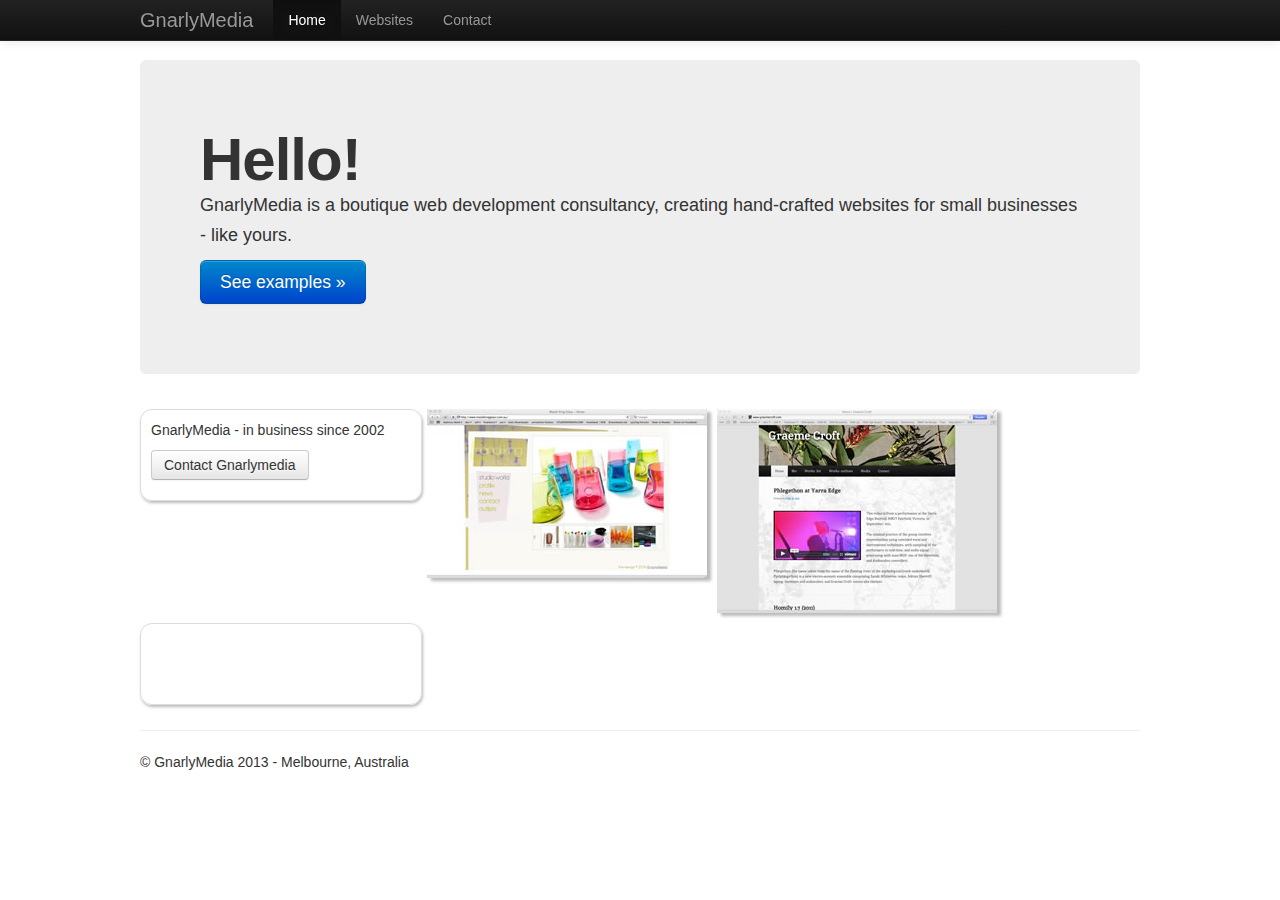
<file: index.html>
<!DOCTYPE html>
<html lang="en">
  <head>
    <meta charset="utf-8">
	<title>GnarlyMedia - Web Design and Development</title>
	
	<meta name="description" content="GnarlyMedia - Boutique web design &amp; development agency based in Melbourne, Australia" />
	
	<meta name="keywords" content="gnarly,media,gnarlymedia,flash,actionscript,HTML,CSS,PHP,MySQL,online,media,web,develop,developer,designer,website,multimedia,wordpress,joomla,gwt,block" />
    <meta name="author" content="GnarlyMedia">

    <meta name="viewport" content="width=device-width, initial-scale=1.0">

    <!-- Le styles -->
    <link href="twitter-bootstrap-full/docs/assets/css/bootstrap.css" rel="stylesheet">
    <style type="text/css">
      body {
        padding-top: 60px;
        padding-bottom: 40px;
      }
      .sidebar-nav {
        padding: 9px 0;
      }

      @media (max-width: 980px) {
        /* Enable use of floated navbar text */
        .navbar-text.pull-right {
          float: none;
          padding-left: 5px;
          padding-right: 5px;
        }
      }
    </style>
    <link href="twitter-bootstrap-full/docs/assets/css/bootstrap-responsive.css" rel="stylesheet">
    <link rel="stylesheet/less" href="twitter-bootstrap-full/less/bootstrap.less">
    <link rel="stylesheet/less" href="twitter-bootstrap-full/less/responsive.less">

    <!-- GnarlyMedia less -->
    <link rel="stylesheet/less" href="twitter-bootstrap-full/less/responsive-gnarlymedia.less">

	<!-- GnarlyMedia styles -->    
     <link href="css/style.css" rel="stylesheet">

    <!-- HTML5 shim, for IE6-8 support of HTML5 elements -->
    <!--[if lt IE 9]>
      <script src="twitter-bootstrap-full/docs/assets/js/html5shiv.js"></script>
    <![endif]-->
		
    <link href="photoswipe/photoswipe.css" rel="stylesheet">

    <!-- Fav and touch icons -->
    <link rel="apple-touch-icon-precomposed" sizes="144x144" href="images/ico/apple-touch-icon-144-precomposed.png">
    <link rel="apple-touch-icon-precomposed" sizes="114x114" href="images/ico/apple-touch-icon-114-precomposed.png">
      <link rel="apple-touch-icon-precomposed" sizes="72x72" href="images/ico/apple-touch-icon-72-precomposed.png">
                    <link rel="apple-touch-icon-precomposed" href="images/ico/apple-touch-icon-57-precomposed.png">
                                   <link rel="shortcut icon" href="images/ico/favicon.png">

    <script>
      (function(i,s,o,g,r,a,m){i['GoogleAnalyticsObject']=r;i[r]=i[r]||function(){
      (i[r].q=i[r].q||[]).push(arguments)},i[r].l=1*new Date();a=s.createElement(o),
      m=s.getElementsByTagName(o)[0];a.async=1;a.src=g;m.parentNode.insertBefore(a,m)
      })(window,document,'script','//www.google-analytics.com/analytics.js','ga');

      ga('create', 'UA-39851709-1', 'gnarlymedia.com.au');
      ga('send', 'pageview');
    </script>
  </head>

  <body>

	  <div id="fb-root"></div>
	  <script>(function(d, s, id) {
	    var js, fjs = d.getElementsByTagName(s)[0];
	    if (d.getElementById(id)) return;
	    js = d.createElement(s); js.id = id;
	    js.src = "//connect.facebook.net/en_GB/all.js#xfbml=1";
	    fjs.parentNode.insertBefore(js, fjs);
	  }(document, 'script', 'facebook-jssdk'));</script>

    <div class="navbar navbar-inverse navbar-fixed-top">
      <div class="navbar-inner">
        <div class="container-fluid">
          <button type="button" class="btn btn-navbar" data-toggle="collapse" data-target=".nav-collapse">
            <span class="icon-bar"></span>
            <span class="icon-bar"></span>
            <span class="icon-bar"></span>
          </button>
          <a class="brand" href="#">GnarlyMedia</a>
          <div class="nav-collapse collapse">
            <ul class="nav">
              <li class="active"><a href="index.html">Home</a></li>
              <li><a href="websites.html">Websites</a></li>
              <li><a href="contact.php">Contact</a></li>
            </ul>
          </div><!--/.nav-collapse -->
        </div>
      </div>
    </div>

    <div class="container-fluid">
      <div class="row-fluid">
        <div class="span12">
          <div class="hero-unit">
            <h1>Hello!</h1>
            <p>GnarlyMedia is a boutique web development consultancy, creating hand-crafted websites for small businesses - like yours.</p>
            <p><a href="websites.html" id="see-examples" class="btn btn-primary btn-large">See examples &raquo;</a></p>
          </div><!--/.hero-unit-->
        </div><!--/span-->
      </div><!--/row-->
      <div class="row-fluid">
        <div class="span12">
           
  	  		<div id="wall"><!-- the wall do not edit! -->
  	  		<!-- IMPORTANT! - EDIT PROJECTS FROM HERE DOWN ONLY! - DO NOT EDIT ABOVE THIS LINE -->
  	
  	  			<!--<div id="head-shot" class="box shadow">
  	  				<img src="images/thumbs/head-shot.jpg" alt="Simon Hudson" title="Simon Hudson" />
  	  			</div>-->

            <div class="box shadow text">
              <p>GnarlyMedia - in business since 2002</p>
            <p><a href="contact.php" class="btn">Contact Gnarlymedia</a></p>
            </div>

            <div class="box shadow html-css-javascript-jquery seo-analytics-adwords">
              <a href="images/large/mandikingglass.jpg" title="[Click to view, Esc to close] - Aug 2010. Developed with HTML, CSS, SEO."><img alt="Website" src="images/thumbs/MandiKingGlass.jpg" /></a>
            </div>

            <div class="box shadow html-css-javascript-jquery wordpress-social-integration php-mysql seo-analytics-adwords">
              <a href="images/large/graemecroft.com.jpg" title="[Click to view, Esc to close] - Aug 2012 - Feb 2013. Designed and developed. HTML5, CSS3, custom Wordpress template, social integration, PHP, SEO, Javascript."><img alt="Graeme Croft" src="images/thumbs/graemecroft.com.jpg" /> </a>
            </div>

            <div id="facebook-container-home" class="box shadow contact text">
                <div id="facebook-inner" class="fb-like-box" data-href="http://www.facebook.com/gnarlymedia" data-width="260" data-height="60" data-show-faces="false" data-stream="false" data-header="true" data-show-border="false"></div>
            </div>

  	  		</div><!--/wall-->
        </div><!--/span-->
      </div><!--/row-->

      <hr>

      <footer>
        <p>&copy; GnarlyMedia 2013 - Melbourne, Australia</p>
      </footer>

    </div><!--/.fluid-container-->

    <!-- Le javascript
    ================================================== -->
    <!-- Placed at the end of the document so the pages load faster -->
	<script src="less/less-1.3.3.min.js"></script>

	<script src="modernizr/modernizr.custom.53018.js"></script>
	
	<script src="js/main.js"></script>
	<script src="js/init.js"></script>
	
	<script src="photoswipe/lib/klass.min.js"></script>
	<script src="photoswipe/code.photoswipe-3.0.5.min.js"></script>
  </body>
</html>
</file>
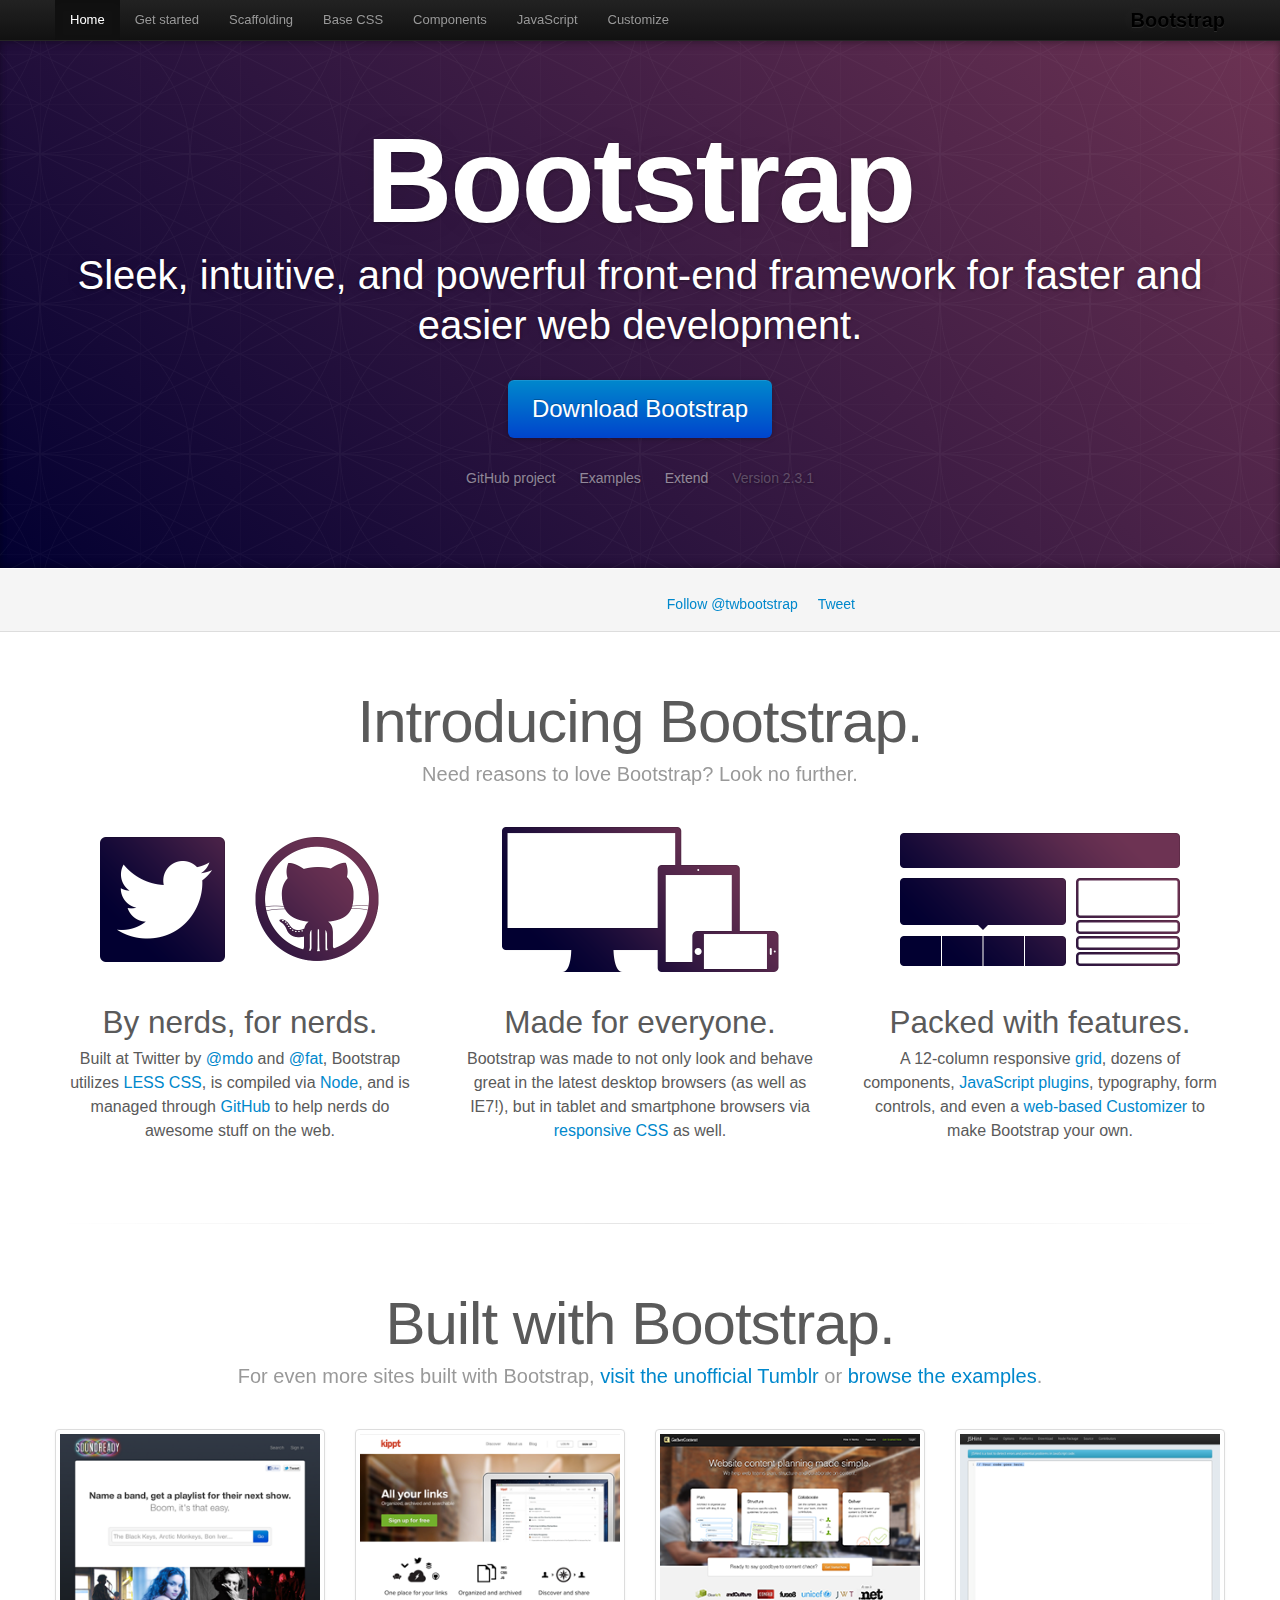
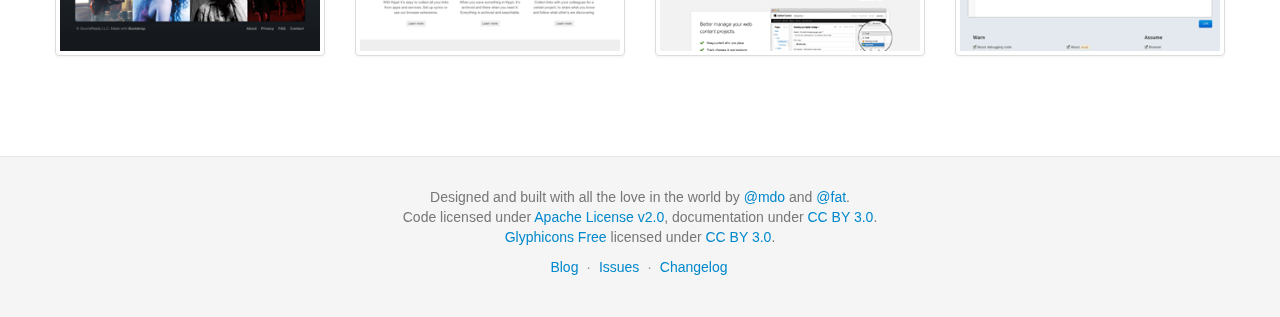
<file: twitter-bootstrap-full/docs/index.html>
<!DOCTYPE html>
<html lang="en">
  <head>
    <meta charset="utf-8">
    <title>Bootstrap</title>
    <meta name="viewport" content="width=device-width, initial-scale=1.0">
    <meta name="description" content="">
    <meta name="author" content="">

    <!-- Le styles -->
    <link href="assets/css/bootstrap.css" rel="stylesheet">
    <link href="assets/css/bootstrap-responsive.css" rel="stylesheet">
    <link href="assets/css/docs.css" rel="stylesheet">
    <link href="assets/js/google-code-prettify/prettify.css" rel="stylesheet">

    <!-- Le HTML5 shim, for IE6-8 support of HTML5 elements -->
    <!--[if lt IE 9]>
      <script src="assets/js/html5shiv.js"></script>
    <![endif]-->

    <!-- Le fav and touch icons -->
    <link rel="apple-touch-icon-precomposed" sizes="144x144" href="assets/ico/apple-touch-icon-144-precomposed.png">
    <link rel="apple-touch-icon-precomposed" sizes="114x114" href="assets/ico/apple-touch-icon-114-precomposed.png">
      <link rel="apple-touch-icon-precomposed" sizes="72x72" href="assets/ico/apple-touch-icon-72-precomposed.png">
                    <link rel="apple-touch-icon-precomposed" href="assets/ico/apple-touch-icon-57-precomposed.png">
                                   <link rel="shortcut icon" href="assets/ico/favicon.png">

  </head>

  <body data-spy="scroll" data-target=".bs-docs-sidebar">

    <!-- Navbar
    ================================================== -->
    <div class="navbar navbar-inverse navbar-fixed-top">
      <div class="navbar-inner">
        <div class="container">
          <button type="button" class="btn btn-navbar" data-toggle="collapse" data-target=".nav-collapse">
            <span class="icon-bar"></span>
            <span class="icon-bar"></span>
            <span class="icon-bar"></span>
          </button>
          <a class="brand" href="./index.html">Bootstrap</a>
          <div class="nav-collapse collapse">
            <ul class="nav">
              <li class="active">
                <a href="./index.html">Home</a>
              </li>
              <li class="">
                <a href="./getting-started.html">Get started</a>
              </li>
              <li class="">
                <a href="./scaffolding.html">Scaffolding</a>
              </li>
              <li class="">
                <a href="./base-css.html">Base CSS</a>
              </li>
              <li class="">
                <a href="./components.html">Components</a>
              </li>
              <li class="">
                <a href="./javascript.html">JavaScript</a>
              </li>
              <li class="">
                <a href="./customize.html">Customize</a>
              </li>
            </ul>
          </div>
        </div>
      </div>
    </div>

<div class="jumbotron masthead">
  <div class="container">
    <h1>Bootstrap</h1>
    <p>Sleek, intuitive, and powerful front-end framework for faster and easier web development.</p>
    <p>
      <a href="assets/bootstrap.zip" class="btn btn-primary btn-large" >Download Bootstrap</a>
    </p>
    <ul class="masthead-links">
      <li>
        <a href="http://github.com/twitter/bootstrap" >GitHub project</a>
      </li>
      <li>
        <a href="./getting-started.html#examples" >Examples</a>
      </li>
      <li>
        <a href="./extend.html" >Extend</a>
      </li>
      <li>
        Version 2.3.1
      </li>
    </ul>
  </div>
</div>

<div class="bs-docs-social">
  <div class="container">
    <ul class="bs-docs-social-buttons">
      <li>
        <iframe class="github-btn" src="http://ghbtns.com/github-btn.html?user=twitter&repo=bootstrap&type=watch&count=true" allowtransparency="true" frameborder="0" scrolling="0" width="100px" height="20px"></iframe>
      </li>
      <li>
        <iframe class="github-btn" src="http://ghbtns.com/github-btn.html?user=twitter&repo=bootstrap&type=fork&count=true" allowtransparency="true" frameborder="0" scrolling="0" width="102px" height="20px"></iframe>
      </li>
      <li class="follow-btn">
        <a href="https://twitter.com/twbootstrap" class="twitter-follow-button" data-link-color="#0069D6" data-show-count="true">Follow @twbootstrap</a>
      </li>
      <li class="tweet-btn">
        <a href="https://twitter.com/share" class="twitter-share-button" data-url="http://twitter.github.com/bootstrap/" data-count="horizontal" data-via="twbootstrap" data-related="mdo:Creator of Twitter Bootstrap">Tweet</a>
      </li>
    </ul>
  </div>
</div>

<div class="container">

  <div class="marketing">

    <h1>Introducing Bootstrap.</h1>
    <p class="marketing-byline">Need reasons to love Bootstrap? Look no further.</p>

    <div class="row-fluid">
      <div class="span4">
        <img class="marketing-img" src="assets/img/bs-docs-twitter-github.png">
        <h2>By nerds, for nerds.</h2>
        <p>Built at Twitter by <a href="http://twitter.com/mdo">@mdo</a> and <a href="http://twitter.com/fat">@fat</a>, Bootstrap utilizes <a href="http://lesscss.org">LESS CSS</a>, is compiled via <a href="http://nodejs.org">Node</a>, and is managed through <a href="http://github.com">GitHub</a> to help nerds do awesome stuff on the web.</p>
      </div>
      <div class="span4">
        <img class="marketing-img" src="assets/img/bs-docs-responsive-illustrations.png">
        <h2>Made for everyone.</h2>
        <p>Bootstrap was made to not only look and behave great in the latest desktop browsers (as well as IE7!), but in tablet and smartphone browsers via <a href="./scaffolding.html#responsive">responsive CSS</a> as well.</p>
      </div>
      <div class="span4">
        <img class="marketing-img" src="assets/img/bs-docs-bootstrap-features.png">
        <h2>Packed with features.</h2>
        <p>A 12-column responsive <a href="./scaffolding.html#gridSystem">grid</a>, dozens of components, <a href="./javascript.html">JavaScript plugins</a>, typography, form controls, and even a <a href="./customize.html">web-based Customizer</a> to make Bootstrap your own.</p>
      </div>
    </div>

    <hr class="soften">

    <h1>Built with Bootstrap.</h1>
    <p class="marketing-byline">For even more sites built with Bootstrap, <a href="http://builtwithbootstrap.tumblr.com/" target="_blank">visit the unofficial Tumblr</a> or <a href="./getting-started.html#examples">browse the examples</a>.</p>
    <div class="row-fluid">
      <ul class="thumbnails example-sites">
        <li class="span3">
          <a class="thumbnail" href="http://soundready.fm/" target="_blank">
            <img src="assets/img/example-sites/soundready.png" alt="SoundReady.fm">
          </a>
        </li>
        <li class="span3">
          <a class="thumbnail" href="http://kippt.com/" target="_blank">
            <img src="assets/img/example-sites/kippt.png" alt="Kippt">
          </a>
        </li>
        <li class="span3">
          <a class="thumbnail" href="http://www.gathercontent.com/" target="_blank">
            <img src="assets/img/example-sites/gathercontent.png" alt="Gather Content">
          </a>
        </li>
        <li class="span3">
          <a class="thumbnail" href="http://www.jshint.com/" target="_blank">
            <img src="assets/img/example-sites/jshint.png" alt="JS Hint">
          </a>
        </li>
      </ul>
     </div>

  </div>

</div>



    <!-- Footer
    ================================================== -->
    <footer class="footer">
      <div class="container">
        <p>Designed and built with all the love in the world by <a href="http://twitter.com/mdo" target="_blank">@mdo</a> and <a href="http://twitter.com/fat" target="_blank">@fat</a>.</p>
        <p>Code licensed under <a href="http://www.apache.org/licenses/LICENSE-2.0" target="_blank">Apache License v2.0</a>, documentation under <a href="http://creativecommons.org/licenses/by/3.0/">CC BY 3.0</a>.</p>
        <p><a href="http://glyphicons.com">Glyphicons Free</a> licensed under <a href="http://creativecommons.org/licenses/by/3.0/">CC BY 3.0</a>.</p>
        <ul class="footer-links">
          <li><a href="http://blog.getbootstrap.com">Blog</a></li>
          <li class="muted">&middot;</li>
          <li><a href="https://github.com/twitter/bootstrap/issues?state=open">Issues</a></li>
          <li class="muted">&middot;</li>
          <li><a href="https://github.com/twitter/bootstrap/blob/master/CHANGELOG.md">Changelog</a></li>
        </ul>
      </div>
    </footer>



    <!-- Le javascript
    ================================================== -->
    <!-- Placed at the end of the document so the pages load faster -->
    <script type="text/javascript" src="http://platform.twitter.com/widgets.js"></script>
    <script src="assets/js/jquery.js"></script>
    <script src="assets/js/bootstrap-transition.js"></script>
    <script src="assets/js/bootstrap-alert.js"></script>
    <script src="assets/js/bootstrap-modal.js"></script>
    <script src="assets/js/bootstrap-dropdown.js"></script>
    <script src="assets/js/bootstrap-scrollspy.js"></script>
    <script src="assets/js/bootstrap-tab.js"></script>
    <script src="assets/js/bootstrap-tooltip.js"></script>
    <script src="assets/js/bootstrap-popover.js"></script>
    <script src="assets/js/bootstrap-button.js"></script>
    <script src="assets/js/bootstrap-collapse.js"></script>
    <script src="assets/js/bootstrap-carousel.js"></script>
    <script src="assets/js/bootstrap-typeahead.js"></script>
    <script src="assets/js/bootstrap-affix.js"></script>

    <script src="assets/js/holder/holder.js"></script>
    <script src="assets/js/google-code-prettify/prettify.js"></script>

    <script src="assets/js/application.js"></script>



  </body>
</html>
</file>
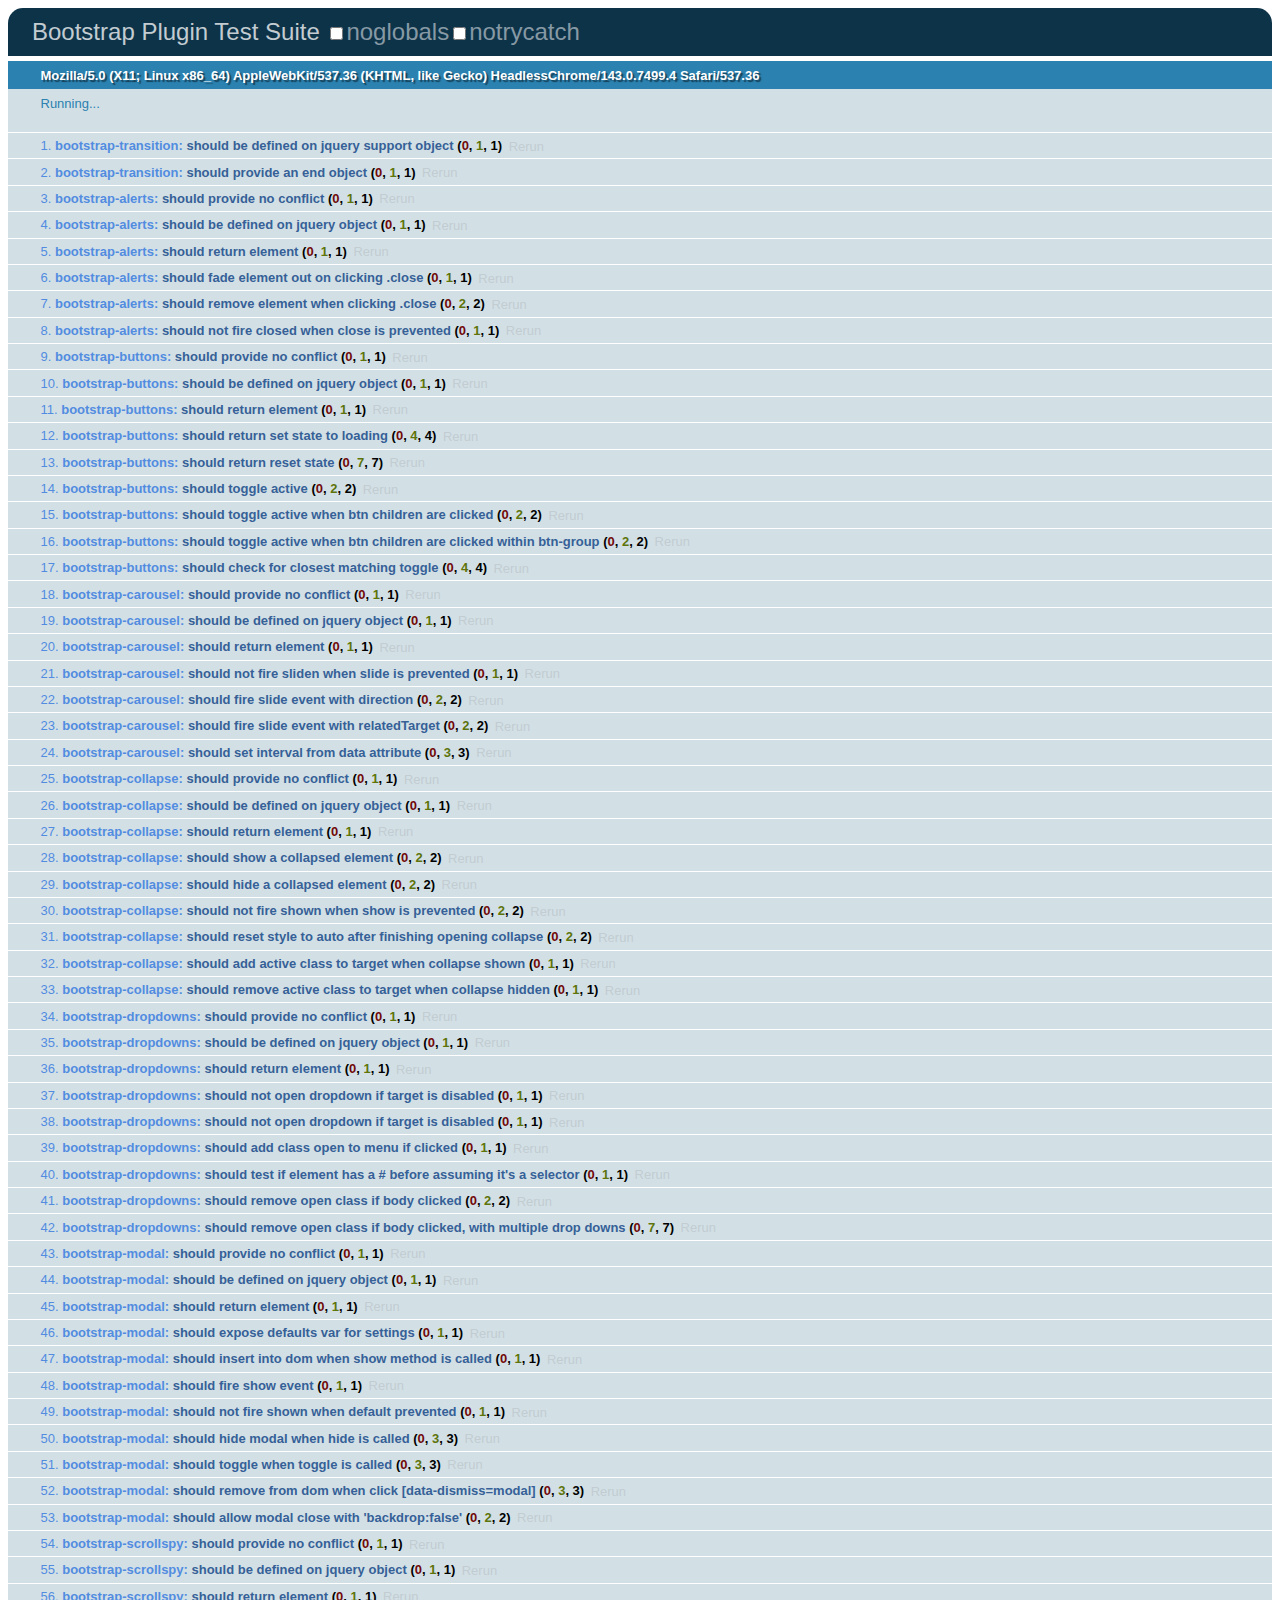
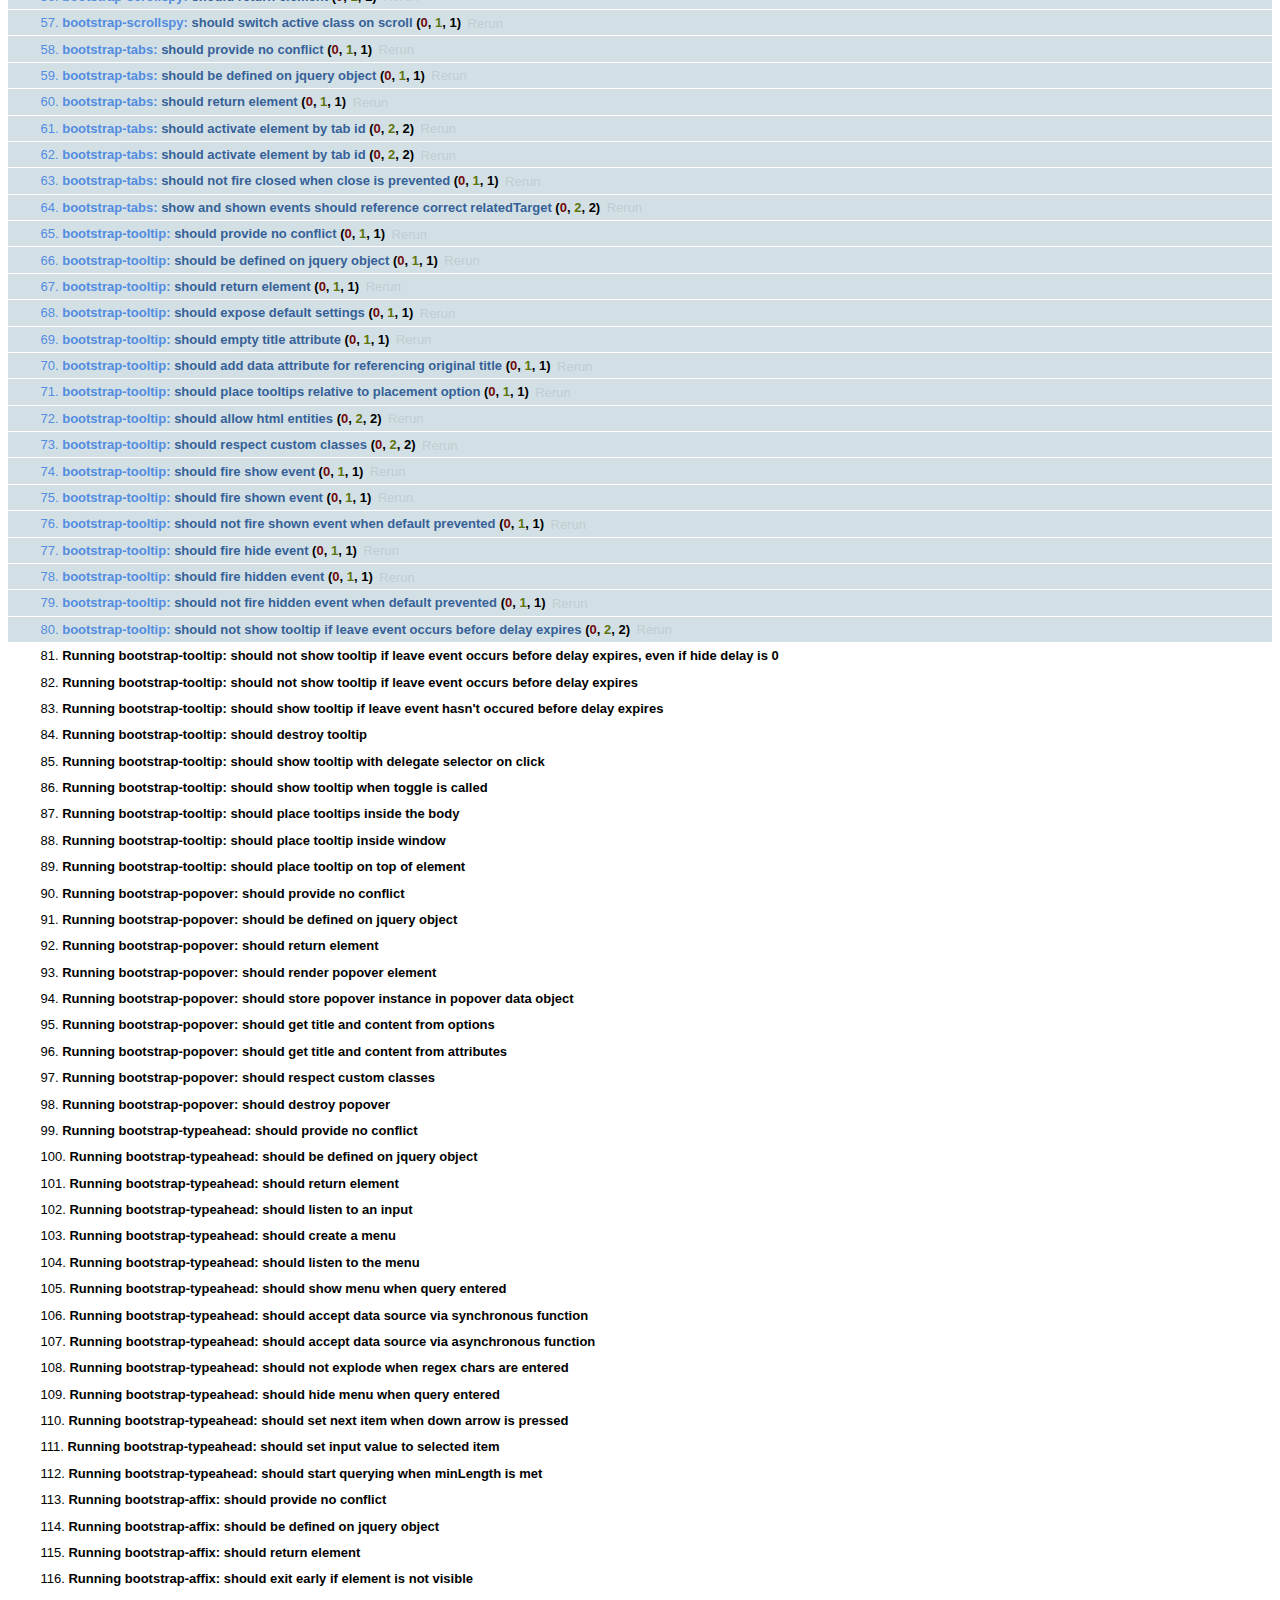
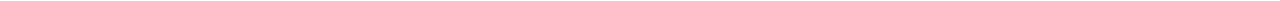
<file: twitter-bootstrap-full/js/tests/index.html>
<!DOCTYPE HTML>
<html>
<head>
  <title>Bootstrap Plugin Test Suite</title>

  <!-- jquery -->
  <!--<script src="http://code.jquery.com/jquery-1.7.min.js"></script>-->
  <script src="vendor/jquery.js"></script>

  <!-- qunit -->
  <link rel="stylesheet" href="vendor/qunit.css" type="text/css" media="screen" />
  <script src="vendor/qunit.js"></script>

  <!-- phantomjs logging script-->
  <script src="unit/bootstrap-phantom.js"></script>

  <!--  plugin sources -->
  <script src="../../js/bootstrap-transition.js"></script>
  <script src="../../js/bootstrap-alert.js"></script>
  <script src="../../js/bootstrap-button.js"></script>
  <script src="../../js/bootstrap-carousel.js"></script>
  <script src="../../js/bootstrap-collapse.js"></script>
  <script src="../../js/bootstrap-dropdown.js"></script>
  <script src="../../js/bootstrap-modal.js"></script>
  <script src="../../js/bootstrap-scrollspy.js"></script>
  <script src="../../js/bootstrap-tab.js"></script>
  <script src="../../js/bootstrap-tooltip.js"></script>
  <script src="../../js/bootstrap-popover.js"></script>
  <script src="../../js/bootstrap-typeahead.js"></script>
  <script src="../../js/bootstrap-affix.js"></script>

  <!-- unit tests -->
  <script src="unit/bootstrap-transition.js"></script>
  <script src="unit/bootstrap-alert.js"></script>
  <script src="unit/bootstrap-button.js"></script>
  <script src="unit/bootstrap-carousel.js"></script>
  <script src="unit/bootstrap-collapse.js"></script>
  <script src="unit/bootstrap-dropdown.js"></script>
  <script src="unit/bootstrap-modal.js"></script>
  <script src="unit/bootstrap-scrollspy.js"></script>
  <script src="unit/bootstrap-tab.js"></script>
  <script src="unit/bootstrap-tooltip.js"></script>
  <script src="unit/bootstrap-popover.js"></script>
  <script src="unit/bootstrap-typeahead.js"></script>
  <script src="unit/bootstrap-affix.js"></script>
</head>
<body>
  <div>
    <h1 id="qunit-header">Bootstrap Plugin Test Suite</h1>
    <h2 id="qunit-banner"></h2>
    <h2 id="qunit-userAgent"></h2>
    <ol id="qunit-tests"></ol>
    <div id="qunit-fixture"></div>
  </div>
</body>
</html>
</file>
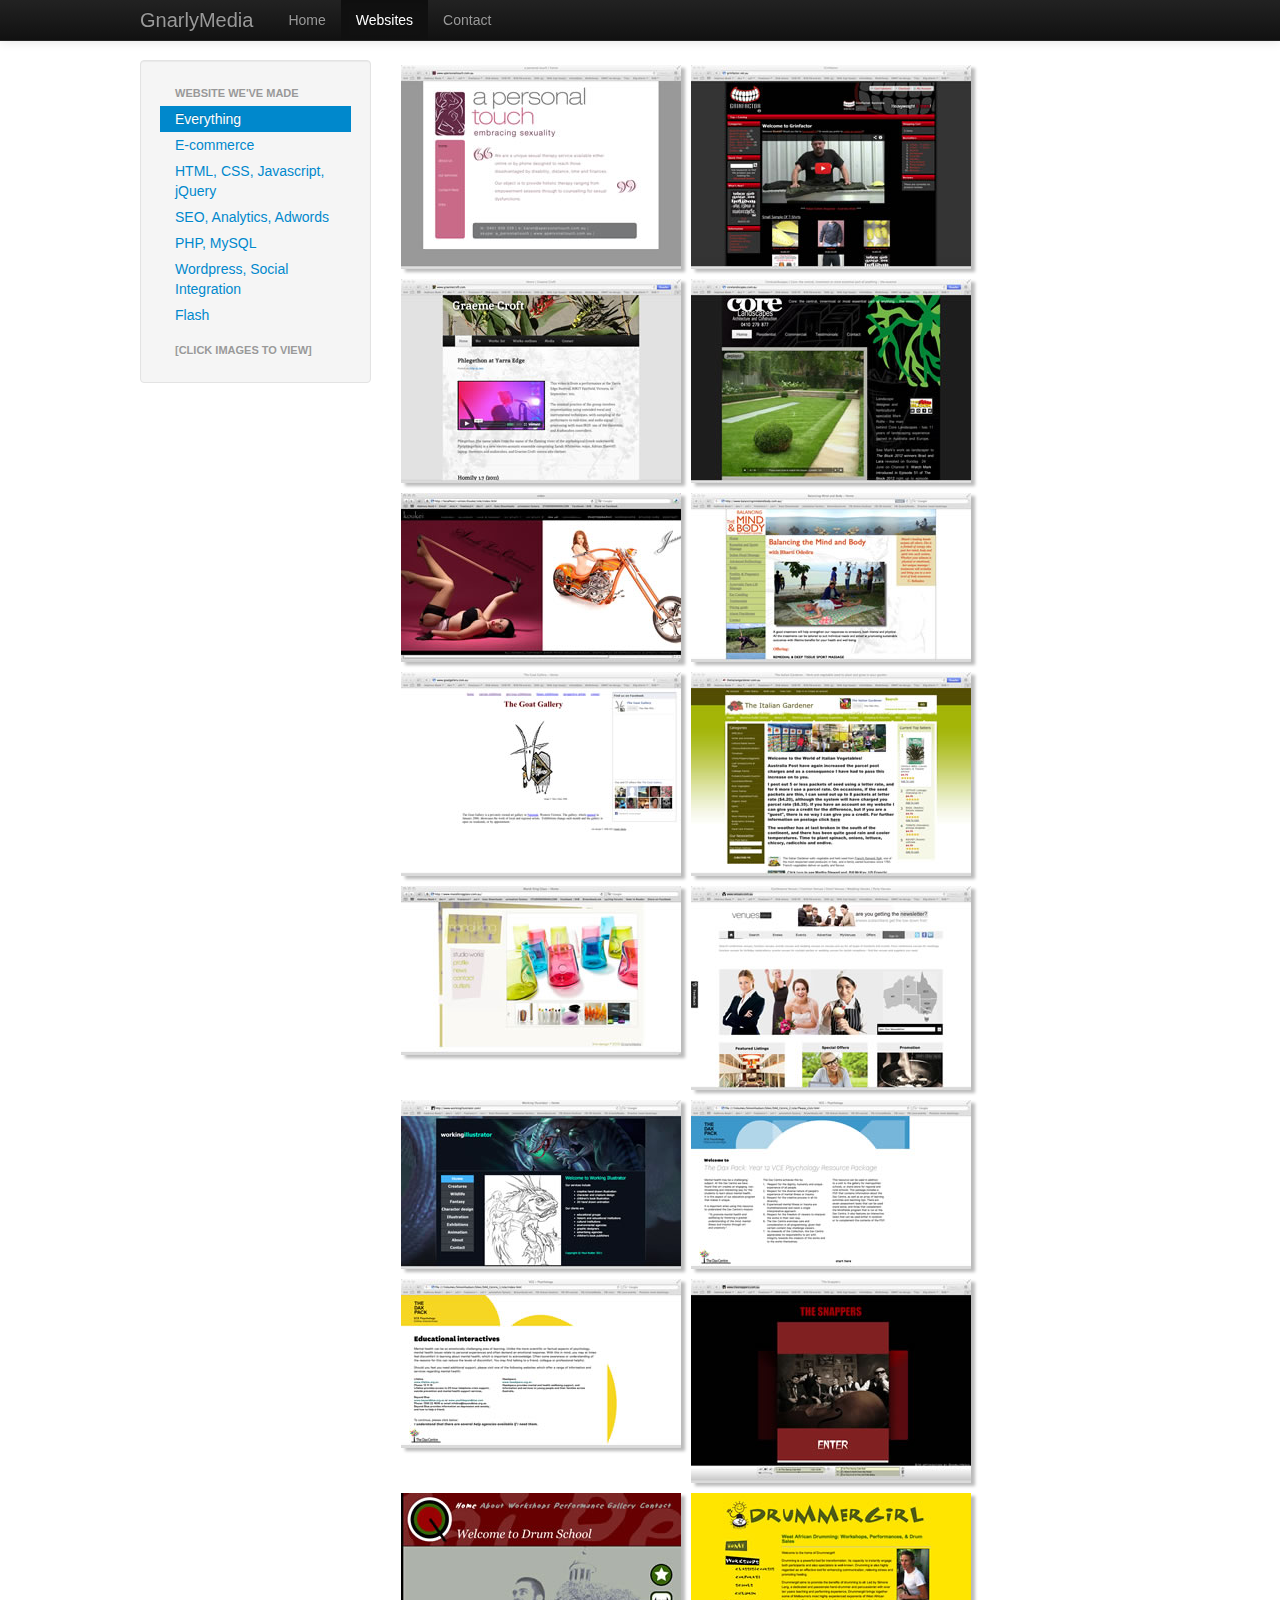
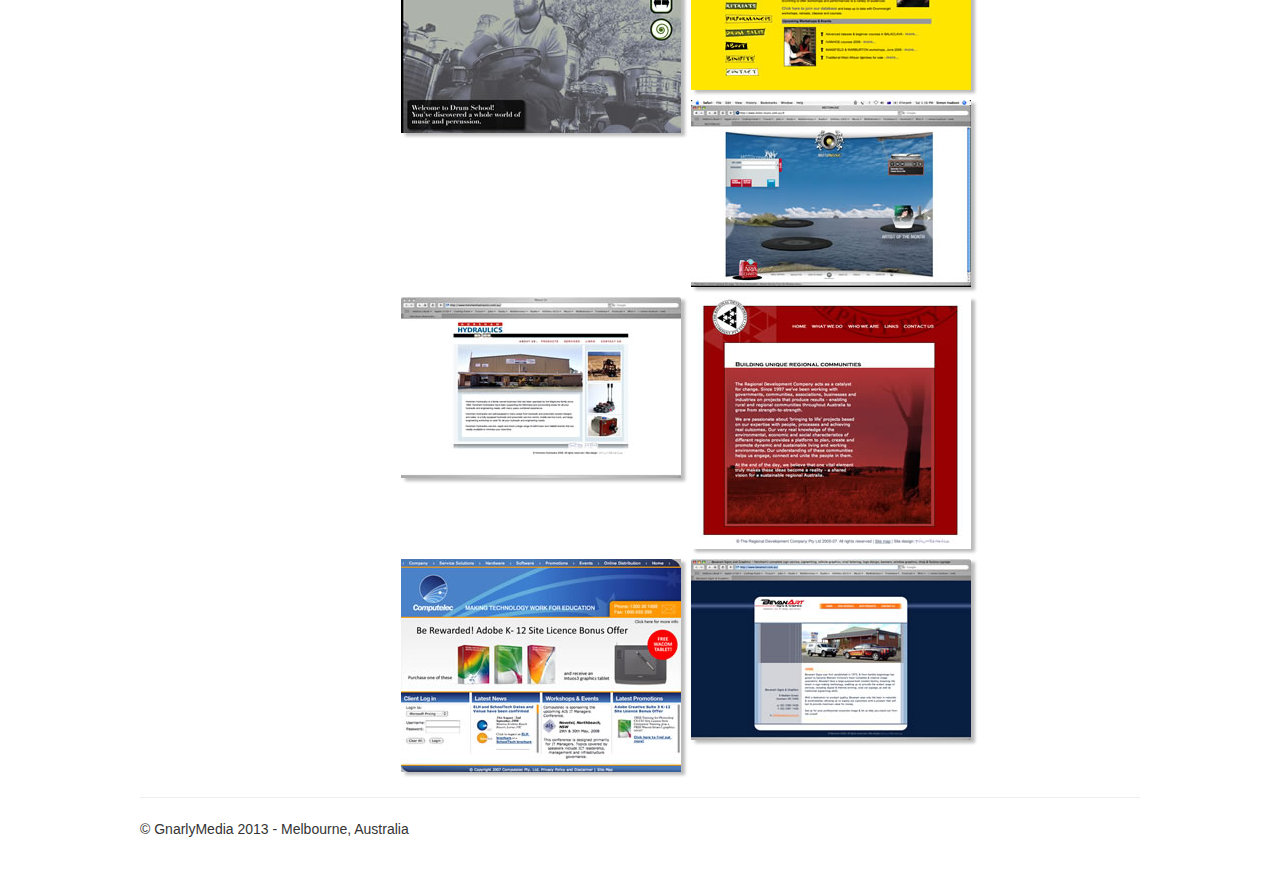
<file: websites.html>
<!DOCTYPE html>
<html lang="en">
  <head>
    <meta charset="utf-8">
	<title>GnarlyMedia - Web Design and Development</title>
	
	<meta name="description" content="GnarlyMedia - Boutique web design &amp; development agency based in Melbourne, Australia" />
	
	<meta name="keywords" content="gnarly,media,gnarlymedia,flash,actionscript,HTML,CSS,PHP,MySQL,online,media,web,develop,developer,designer,website,multimedia,wordpress,joomla,gwt,block" />

    <meta name="author" content="GnarlyMedia">

    <meta name="viewport" content="width=device-width, initial-scale=1.0">

    <!-- Le styles -->
    <link href="twitter-bootstrap-full/docs/assets/css/bootstrap.css" rel="stylesheet">
    <style type="text/css">
      body {
        padding-top: 60px;
        padding-bottom: 40px;
      }
      .sidebar-nav {
        padding: 9px 0;
      }

      @media (max-width: 980px) {
        /* Enable use of floated navbar text */
        .navbar-text.pull-right {
          float: none;
          padding-left: 5px;
          padding-right: 5px;
        }
      }
    </style>
    <link href="twitter-bootstrap-full/docs/assets/css/bootstrap-responsive.css" rel="stylesheet">
    <link rel="stylesheet/less" href="twitter-bootstrap-full/less/bootstrap.less">
    <link rel="stylesheet/less" href="twitter-bootstrap-full/less/responsive.less">
   	<!-- GnarlyMedia less -->
    <link rel="stylesheet/less" href="twitter-bootstrap-full/less/responsive-gnarlymedia.less">
	
	<!-- GnarlyMedia styles -->
     <link href="css/style.css" rel="stylesheet">

    <!-- HTML5 shim, for IE6-8 support of HTML5 elements -->
    <!--[if lt IE 9]>
      <script src="twitter-bootstrap-full/docs/assets/js/html5shiv.js"></script>
    <![endif]-->

    <link href="photoswipe/photoswipe.css" rel="stylesheet">

    <!-- Fav and touch icons -->
    <link rel="apple-touch-icon-precomposed" sizes="144x144" href="images/ico/apple-touch-icon-144-precomposed.png">
    <link rel="apple-touch-icon-precomposed" sizes="114x114" href="images/ico/apple-touch-icon-114-precomposed.png">
      <link rel="apple-touch-icon-precomposed" sizes="72x72" href="images/ico/apple-touch-icon-72-precomposed.png">
                    <link rel="apple-touch-icon-precomposed" href="images/ico/apple-touch-icon-57-precomposed.png">
                                   <link rel="shortcut icon" href="images/ico/favicon.png">

	<script>
	  (function(i,s,o,g,r,a,m){i['GoogleAnalyticsObject']=r;i[r]=i[r]||function(){
	  (i[r].q=i[r].q||[]).push(arguments)},i[r].l=1*new Date();a=s.createElement(o),
	  m=s.getElementsByTagName(o)[0];a.async=1;a.src=g;m.parentNode.insertBefore(a,m)
	  })(window,document,'script','//www.google-analytics.com/analytics.js','ga');

	  ga('create', 'UA-39851709-1', 'gnarlymedia.com.au');
	  ga('send', 'pageview');
	</script>
  </head>

  <body>

    <div class="navbar navbar-inverse navbar-fixed-top">
      <div class="navbar-inner">
        <div class="container-fluid">
          <button type="button" class="btn btn-navbar" data-toggle="collapse" data-target=".nav-collapse">
            <span class="icon-bar"></span>
            <span class="icon-bar"></span>
            <span class="icon-bar"></span>
          </button>
          <a class="brand" href="#">GnarlyMedia</a>
          <div class="nav-collapse collapse">
            <ul class="nav" id="filtering-nav">
              <li><a href="index.html">Home</a></li>
              <li class="active"><a href="websites.html">Websites</a></li>
              <li><a href="contact.php">Contact</a></li>
            </ul>
          </div><!--/.nav-collapse -->
        </div>
      </div>
    </div>

    <div class="container-fluid">
      <div class="row-fluid">
        <div class="span3">
          <div class="well sidebar-nav">
            <ul class="nav nav-list filtering-nav">
              <li class="nav-header">Website We've Made</li>
              <li class="active"><a class="everything" href="#everything">Everything</a></li>
              <li><a class="e-commerce" href="#e-commerce">E-commerce</a></li>
              <li><a class="html-css-javascript-jquery" href="#html-css-javascript-jquery">HTML, CSS, Javascript, jQuery</a></li>
              <li><a class="seo-analytics-adwords" href="#seo-analytics-adwords">SEO, Analytics, Adwords</a></li>
              <li><a class="php-mysql" href="#php-mysql">PHP, MySQL</a></li>
              <li><a class="wordpress-social-integration" href="#wordpress-social-integration">Wordpress, Social Integration</a></li>
              <li><a class="flash" href="#flash">Flash</a></li>
              <li class="nav-header hidden-phone hidden-tablet">[Click images to view]</li>
              <li class="nav-header hidden-desktop">[Click images to view and swipe through]</li>
            </ul>
          </div><!--/.well -->
        </div><!--/span-->
        <div class="span9">
          <div class="row-fluid">
            <div class="span12">
	            <div id="wall"><!-- the wall do not edit! -->
				<!-- IMPORTANT! - EDIT PROJECTS FROM HERE DOWN ONLY! - DO NOT EDIT ABOVE THIS LINE -->
			
				<div class="box shadow contact html-css-javascript-jquery seo-analytics-adwords">
					<a href="images/large/apersonaltouch.com.au.jpg" title="[Click to view, Esc to close] - Dec 2012 - Feb 2013. Developed with HTML, CSS, SEO. "><img alt="A Personal Touch" src="images/thumbs/apersonaltouch.com.au.jpg" /></a>
				</div>
		
				<div class="box shadow e-commerce seo-analytics-adwords mysql">
					<a href="images/large/grinfactor.net.au.jpg" title="[Click to view, Esc to close] - Sep 2012 ongoing. E-commerce software upgrade. SEO, MySQL, Javascript."><img alt="Grinfactor Australia" src="images/thumbs/grinfactor.net.au.jpg" /></a>
				</div>
								
				<div class="box shadow html-css-javascript-jquery wordpress-social-integration php-mysql seo-analytics-adwords">
					<a href="images/large/graemecroft.com.jpg" title="[Click to view, Esc to close] - Aug 2012 - Feb 2013. Designed and developed. HTML5, CSS3, custom Wordpress template, social integration, PHP, SEO, Javascript."><img alt="Graeme Croft" src="images/thumbs/graemecroft.com.jpg" /> </a>
				</div>
		
				<div class="box shadow php-mysql flash wordpress-social-integration jquery seo-analytics-adwords social-integration">
					<a href="images/large/corelandscapes.com.au.jpg" title="[Click to view, Esc to close] - Jun 2012. Developed with Wordpress, PHP, Flash, jQuery mobile, SEO social integration, Javascript"><img alt="Core Landscapes" src="images/thumbs/corelandscapes.com.au.jpg" /></a>
				</div>
		
				<div class="box shadow flash seo-analytics-adwords">
					<a href="images/large/Koukei.jpg" title="[Click to view, Esc to close] - Jun 2009. Designed and developed with Flash, SEO."><img alt="Koukei" src="images/thumbs/Koukei.jpg" /></a>
				</div>
						
				<div class="box shadow html-css-javascript-jquery php-mysql google-adwords  seo-analytics-adwords">
					<a href="images/large/balancingmindandbody.jpg" title="[Click to view, Esc to close] - Dec 2011 ongoing. Designed and developed. HTML, CSS, PHP, Google Adwords, Google Analytics, SEO."><img alt="Balancing Mind and Body" src="images/thumbs/balancingmindandbody.jpg" /></a>
				</div>
						
				<div class="box shadow html-css-javascript-jquery seo-analytics-adwords">
					<a href="images/large/goatgallery.com.au.jpg" title="[Click to view, Esc to close] - Jun 2012. Designed and developed with HTML, CSS, SEO."><img alt="The Goat Gallery" src="images/thumbs/goatgallery.com.au.jpg" /></a>
				</div>
			
				<div class="box shadow html-css-javascript-jquery php-mysql e-commerce   seo-analytics-adwords">
					<a href="images/large/theitaliangardener.com.au.jpg" title="[Click to view, Esc to close] - Aug 2005. Optimised with HTML, CSS, PHP, E-commerce, Google Adwords, Google Analytics, SEO."><img alt="The Italian Gardener" src="images/thumbs/theitaliangardener.com.au.jpg" /></a>
				</div>
						
				<div class="box shadow html-css-javascript-jquery seo-analytics-adwords">
					<a href="images/large/mandikingglass.jpg" title="[Click to view, Esc to close] - Aug 2010. Developed with HTML, CSS, SEO."><img alt="Website" src="images/thumbs/MandiKingGlass.jpg" /></a>
				</div>
						
				<div class="box shadow php-mysql">
					<a href="images/large/venues.com.au.jpg" title="[Click to view, Esc to close] - Feb 2010. Developer tweaks with PHP, MySQL, phpMyAdmin."><img alt="venues.com.au" src="images/thumbs/venues.com.au.jpg" /></a>
				</div>
		
				<div class="box shadow html-css-javascript-jquery seo-analytics-adwords">
					<a href="images/large/workingillustrator.jpg" title="[Click to view, Esc to close] - Feb 2011. Developed with HTML, CSS, SEO."><img alt="Working Illustrator" src="images/thumbs/WorkingIllustrator.jpg" /></a>
				</div>
						
				<div class="box shadow flash">
					<a href="images/large/hypergraphia2.jpg" title="[Click to view, Esc to close] - Apr 2011. Developed educational insteractives using Flash Actionscript."><img alt="Hypergraphia" src="images/thumbs/Hypergraphia2.jpg" /></a>
				</div>
		
				<div class="box shadow flash">
					<a href="images/large/hypergraphia.jpg" title="[Click to view, Esc to close] - Apr 2011. Developed educational insteractives using Flash Actionscript."><img alt="Hypergraphia" src="images/thumbs/Hypergraphia.jpg" /></a>
				</div>
						
				<div class="box shadow flash seo-analytics-adwords">
					<a href="images/large/thesnappers.com.au.jpg" title="[Click to view, Esc to close] - Dec 2009. Developer tweaks with Flash, and SEO."><img alt="The Snappers" src="images/thumbs/thesnappers.com.au.jpg" /></a>
				</div>
		
				<div class="box shadow html-css-javascript-jquery seo-analytics-adwords">
					<a href="images/large/DrumSchool.jpg" title="[Click to view, Esc to close] - Nov 2007. Designed and developed with HTML, CSS, and SEO."><img alt="Drum School" src="images/thumbs/DrumSchool.jpg" /></a>
				</div>
		
				<div class="box shadow html-css-javascript-jquery php-mysql seo-analytics-adwords">
					<a href="images/large/Drummergirl.jpg" title="[Click to view, Esc to close] - Oct 2009. Developer tweaks and SEO with HTML, CSS, PHP."><img alt="Drummergirl" src="images/thumbs/Drummergirl.jpg" /></a>
				</div>
		
				<div class="box shadow flash">
					<a href="images/large/MotoMusic.jpg" title="[Click to view, Esc to close] - Feb 2008. Development with Flash Actionscript."><img alt="MotoMusic" src="images/thumbs/MotoMusic.jpg" /></a>
				</div>
				
				<div class="box shadow html-css-javascript-jquery">
					<a href="images/large/HorshamHydraulics.jpg" title="[Click to view, Esc to close] - Feb 2006. Developed with HTML, CSS, Javascript."><img alt="HorshamHydraulics" src="images/thumbs/HorshamHydraulics.jpg" /></a>
				</div>
		
				<div class="box shadow html-css-javascript-jquery">
					<a href="images/large/RegionalDevelopment.jpg" title="[Click to view, Esc to close] - Sep 2005. Developed with HTML, CSS, Javascript."><img alt="RegionalDevelopment" src="images/thumbs/RegionalDevelopment.jpg" /></a>
				</div>
				
				<div class="box shadow html-css-javascript-jquery seo-analytics-adwords flash">
					<a href="images/large/Computelec.jpg" title="[Click to view, Esc to close] - Permanent Jan 2007 - Feb 2009. Designed and developed with HTML, CSS, SEO, Flash, Javascript."><img alt="Computelec" src="images/thumbs/Computelec.jpg" /></a>
				</div>
				
				<div class="box shadow html-css-javascript-jquery">
					<a href="images/large/Bevanart.jpg" title="[Click to view, Esc to close] - Oct 2005. Developed with HTML, CSS, Javascript."><img alt="Bevanart" src="images/thumbs/Bevanart.jpg" /></a>
				</div>
				
				<!-- EDIT PROJECTS FROM HERE UP ONLY! - DO NOT EDIT BELOW THIS LINE -->
				</div><!-- end wall -->

			</div><!--/span-->
          </div><!--/row-->
        </div><!--/span-->
      </div><!--/row-->

      <hr>

      <footer>
        <p>&copy; GnarlyMedia 2013 - Melbourne, Australia</p>
      </footer>

    </div><!--/.fluid-container-->

    <!-- Le javascript
    ================================================== -->
    <!-- Placed at the end of the document so the pages load faster -->
	<script src="less/less-1.3.3.min.js"></script>
	
	<script src="modernizr/modernizr.custom.53018.js"></script>
	
	<script src="js/main.js"></script>
	<script src="js/init.js"></script>
	
	<script src="photoswipe/lib/klass.min.js"></script>
	<script src="photoswipe/code.photoswipe-3.0.5.min.js"></script>
  </body>
</html>
</file>
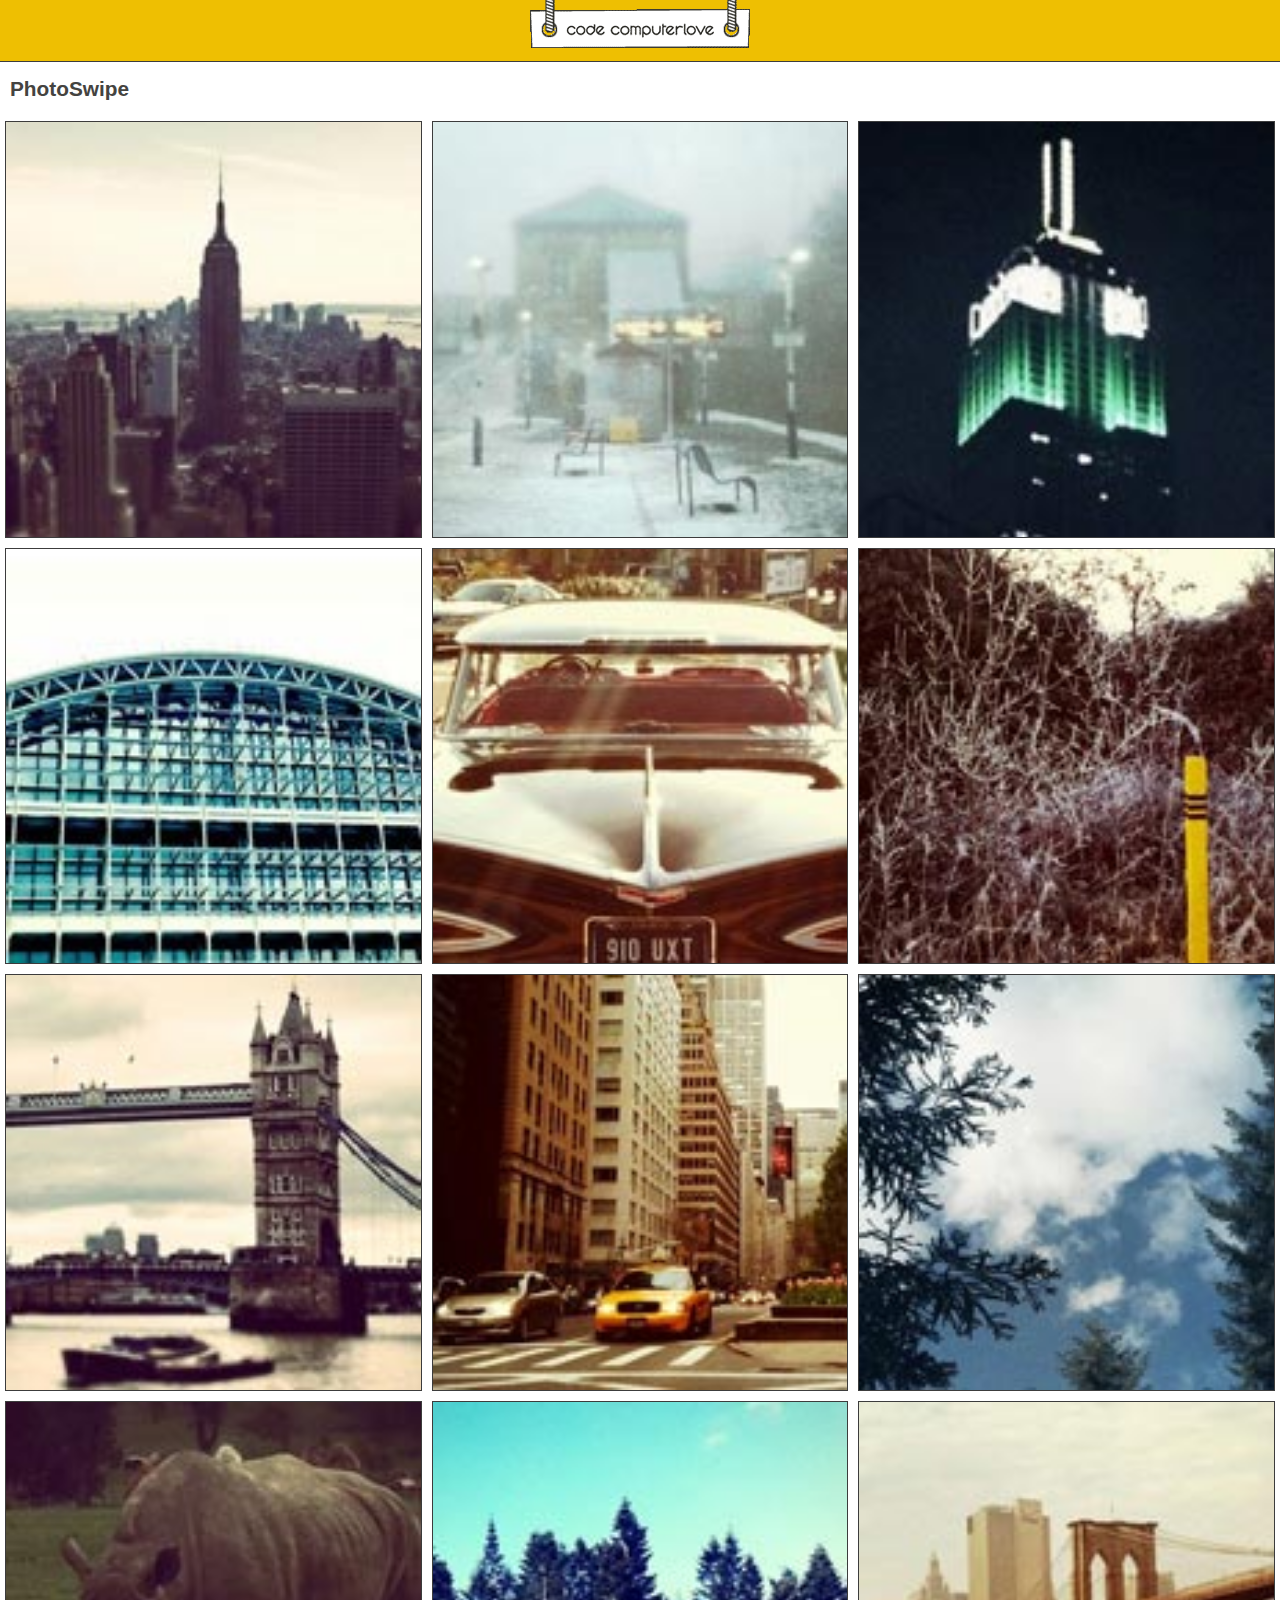
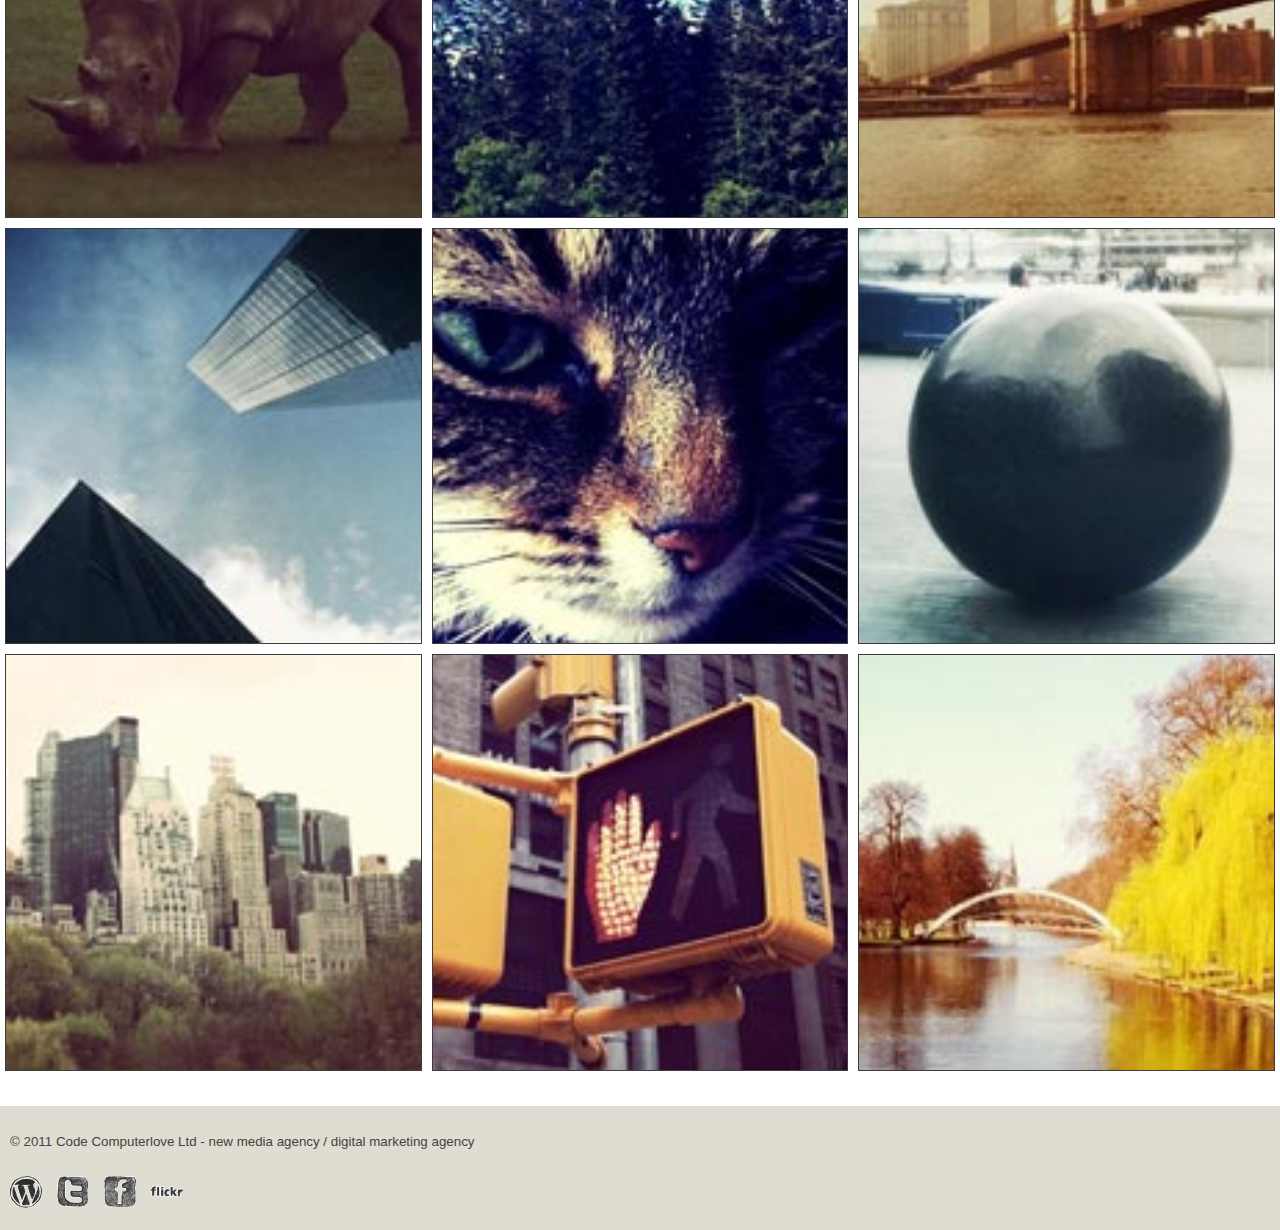
<file: photoswipe/examples/01-default.html>
<!DOCTYPE html>
<html>
<head>
	<title>PhotoSwipe</title>
	<meta name="author" content="Ste Brennan - Code Computerlove - http://www.codecomputerlove.com/" />
	<meta content="width=device-width, initial-scale=1.0, maximum-scale=1.0, user-scalable=0;" name="viewport" />
	<meta name="apple-mobile-web-app-capable" content="yes" />
	<link href="styles.css" type="text/css" rel="stylesheet" />
	
	<link href="../photoswipe.css" type="text/css" rel="stylesheet" />
	
	<script type="text/javascript" src="../lib/klass.min.js"></script>
	<script type="text/javascript" src="../code.photoswipe-3.0.5.min.js"></script>
	
	
	<script type="text/javascript">

		(function(window, PhotoSwipe){
		
			document.addEventListener('DOMContentLoaded', function(){
			
				var
					options = {},
					instance = PhotoSwipe.attach( window.document.querySelectorAll('#Gallery a'), options );
			
			}, false);
			
			
		}(window, window.Code.PhotoSwipe));
		
	</script>
	
</head>
<body>

<div id="Header">
	<a href="http://www.codecomputerlove.com"><img src="images/codecomputerlovelogo.gif" width="230" height="48" alt="Code Computerlove" /></a>
</div>

<div id="MainContent">

	<div class="page-content">
		<h1>PhotoSwipe</h1>
	</div>
	
	<ul id="Gallery" class="gallery">
		
		<li><a href="images/full/001.jpg"><img src="images/thumb/001.jpg" alt="Image 001" /></a></li>
		<li><a href="images/full/002.jpg"><img src="images/thumb/002.jpg" alt="Image 002" /></a></li>
		<li><a href="images/full/003.jpg"><img src="images/thumb/003.jpg" alt="Image 003" /></a></li>
		<li><a href="images/full/004.jpg"><img src="images/thumb/004.jpg" alt="Image 004" /></a></li>
		<li><a href="images/full/005.jpg"><img src="images/thumb/005.jpg" alt="Image 005" /></a></li>
		<li><a href="images/full/006.jpg"><img src="images/thumb/006.jpg" alt="Image 006" /></a></li>
		<li><a href="images/full/007.jpg"><img src="images/thumb/007.jpg" alt="Image 007" /></a></li>
		<li><a href="images/full/008.jpg"><img src="images/thumb/008.jpg" alt="Image 008" /></a></li>
		<li><a href="images/full/009.jpg"><img src="images/thumb/009.jpg" alt="Image 009" /></a></li>
		<li><a href="images/full/010.jpg"><img src="images/thumb/010.jpg" alt="Image 010" /></a></li>
		<li><a href="images/full/011.jpg"><img src="images/thumb/011.jpg" alt="Image 011" /></a></li>
		<li><a href="images/full/012.jpg"><img src="images/thumb/012.jpg" alt="Image 012" /></a></li>
		<li><a href="images/full/013.jpg"><img src="images/thumb/013.jpg" alt="Image 013" /></a></li>
		<li><a href="images/full/014.jpg"><img src="images/thumb/014.jpg" alt="Image 014" /></a></li>
		<li><a href="images/full/015.jpg"><img src="images/thumb/015.jpg" alt="Image 015" /></a></li>
		<li><a href="images/full/016.jpg"><img src="images/thumb/016.jpg" alt="Image 016" /></a></li>
		<li><a href="images/full/017.jpg"><img src="images/thumb/017.jpg" alt="Image 017" /></a></li>
		<li><a href="images/full/018.jpg"><img src="images/thumb/018.jpg" alt="Image 018" /></a></li>
		
	</ul>
	
</div>	

	
<div id="Footer">
	<p><small>&copy; 2011 Code Computerlove Ltd - new media agency / digital marketing agency</small></p>

	<div id="SocialLinks">
		<a href="http://blog.codecomputerlove.com/"><img src="images/blogicon.png" width="32" height="32" alt="Blog" /></a>
		<a href="http://www.twitter.com/computerlovers"><img src="images/twittericon.png" width="32" height="32" alt="Twitter" /></a>
		<a href="http://www.facebook.com/CodeComputerlove"><img src="images/facebookicon.png" width="32" height="32" alt="Facebook" /></a>
		<a href="http://www.flickr.com/photos/codecomputerlove"><img src="images/flickricon.png" width="32" height="32" alt="Flickr" /></a>
	</div>
	
</div>

</body>
</html>
</file>
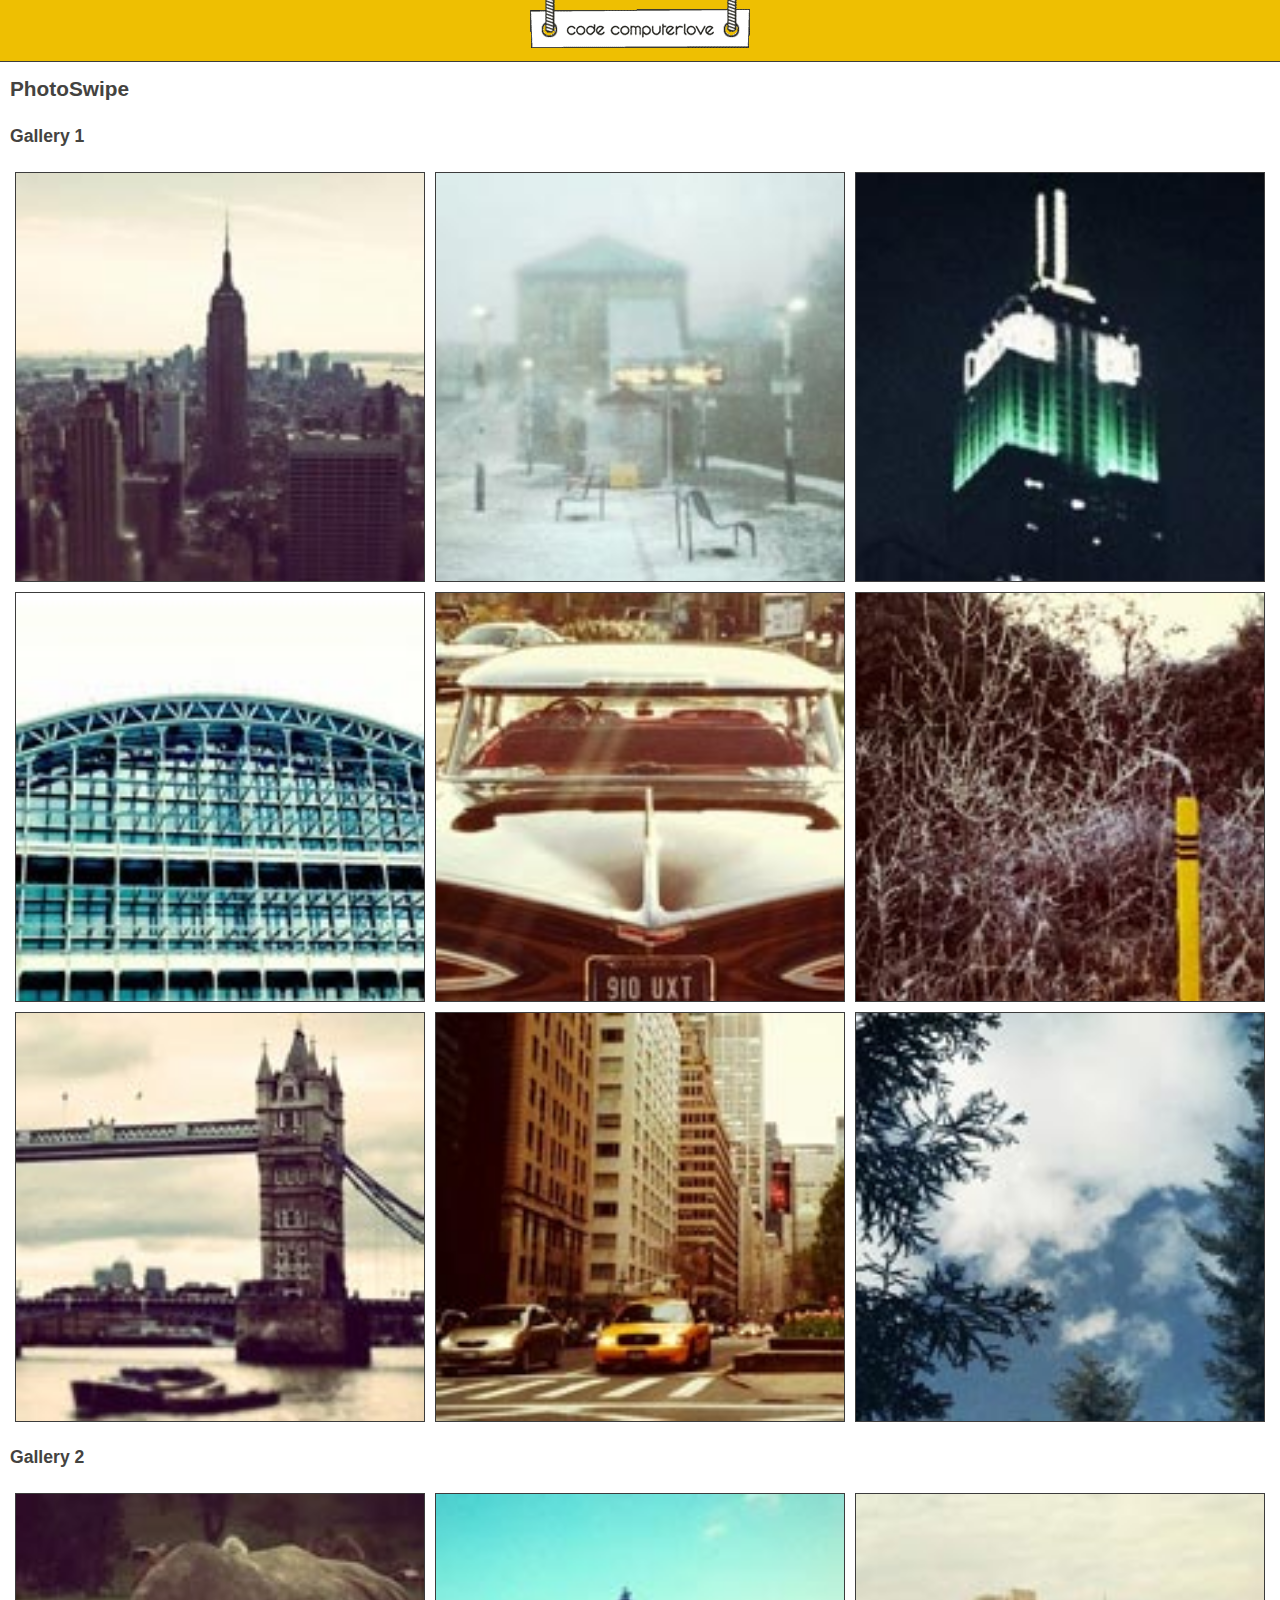
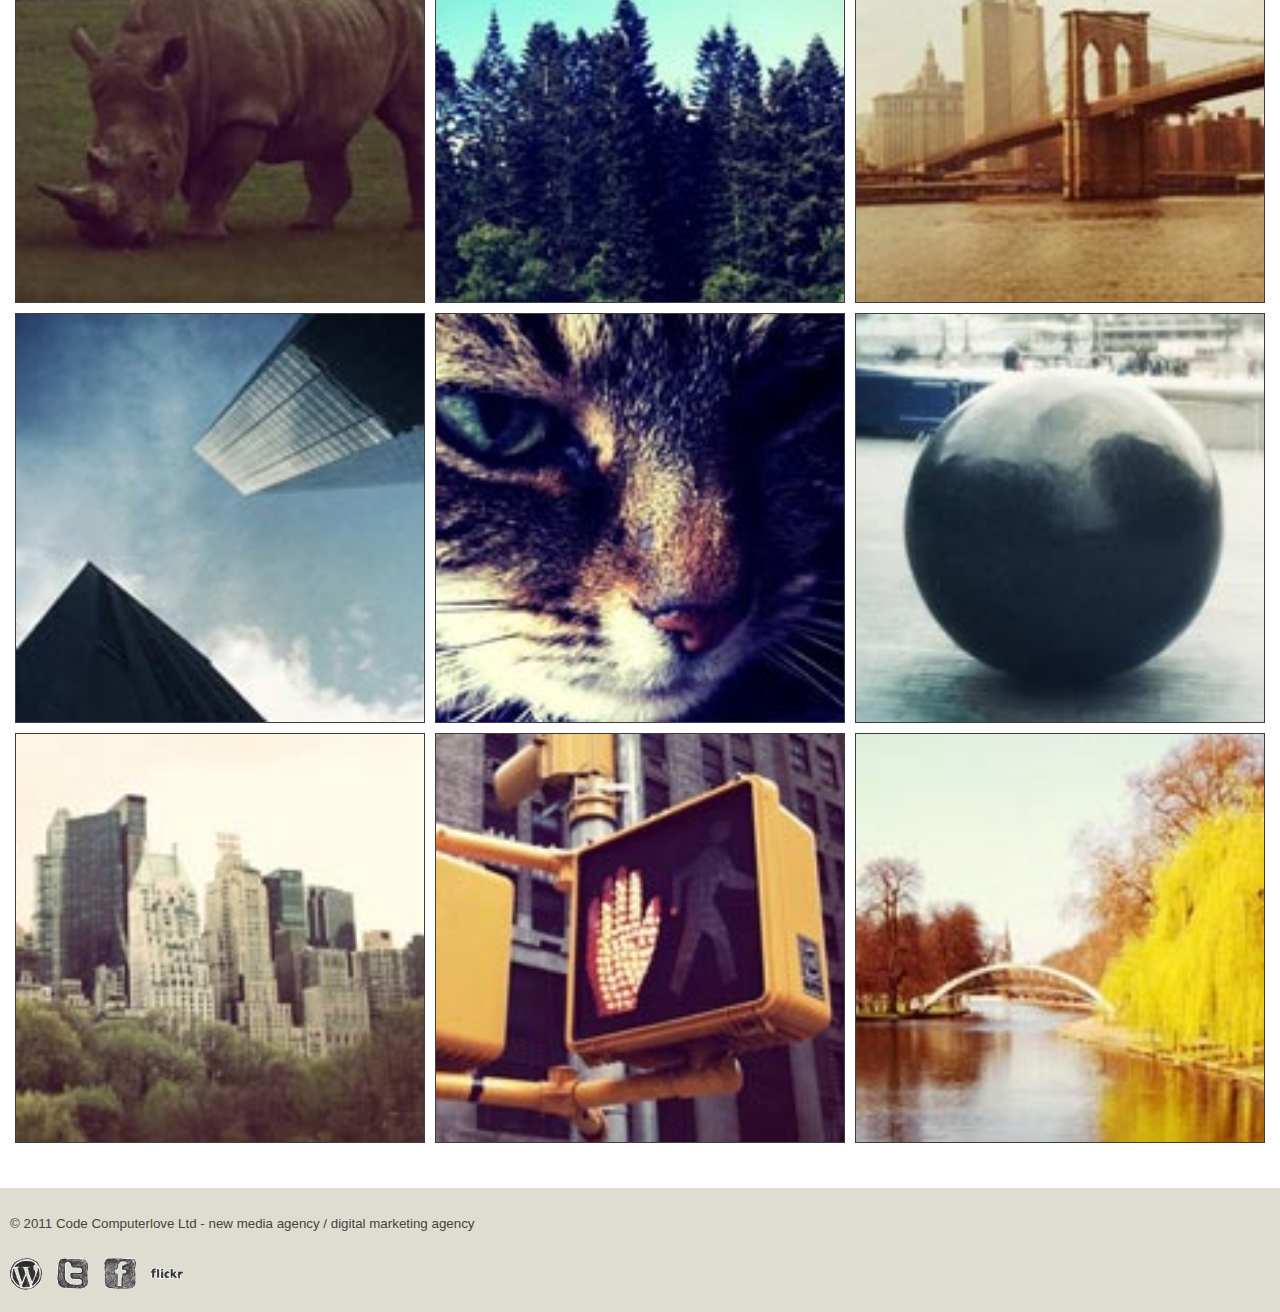
<file: photoswipe/examples/03-multiple-image-sets.html>
<!DOCTYPE html>
<html>
<head>
	<title>PhotoSwipe</title>
	<meta name="author" content="Ste Brennan - Code Computerlove - http://www.codecomputerlove.com/" />
	<meta content="width=device-width, initial-scale=1.0, maximum-scale=1.0, user-scalable=0;" name="viewport" />
	<meta name="apple-mobile-web-app-capable" content="yes" />
	<link href="styles.css" type="text/css" rel="stylesheet" />
	
	<link href="../photoswipe.css" type="text/css" rel="stylesheet" />
	
	<script type="text/javascript" src="../lib/klass.min.js"></script>
	<script type="text/javascript" src="../code.photoswipe-3.0.5.min.js"></script>
	
	
	<script type="text/javascript">

		(function(window, PhotoSwipe){
		
			document.addEventListener('DOMContentLoaded', function(){
			
				var
					options = {},
					gallery1Instance = PhotoSwipe.attach( window.document.querySelectorAll('#Gallery1 a'), options ),
					gallery2Instance = PhotoSwipe.attach( window.document.querySelectorAll('#Gallery2 a'), options );
			
			}, false);
			
			
		}(window, window.Code.PhotoSwipe));
		
	</script>
	
</head>
<body>

<div id="Header">
	<a href="http://www.codecomputerlove.com"><img src="images/codecomputerlovelogo.gif" width="230" height="48" alt="Code Computerlove" /></a>
</div>

<div id="MainContent">

	<div class="page-content">
		<h1>PhotoSwipe</h1>
	</div>
	
	<h2>Gallery 1<h2>
	<ul id="Gallery1" class="gallery">
		
		<li><a href="images/full/001.jpg"><img src="images/thumb/001.jpg" alt="Image 001" /></a></li>
		<li><a href="images/full/002.jpg"><img src="images/thumb/002.jpg" alt="Image 002" /></a></li>
		<li><a href="images/full/003.jpg"><img src="images/thumb/003.jpg" alt="Image 003" /></a></li>
		<li><a href="images/full/004.jpg"><img src="images/thumb/004.jpg" alt="Image 004" /></a></li>
		<li><a href="images/full/005.jpg"><img src="images/thumb/005.jpg" alt="Image 005" /></a></li>
		<li><a href="images/full/006.jpg"><img src="images/thumb/006.jpg" alt="Image 006" /></a></li>
		<li><a href="images/full/007.jpg"><img src="images/thumb/007.jpg" alt="Image 007" /></a></li>
		<li><a href="images/full/008.jpg"><img src="images/thumb/008.jpg" alt="Image 008" /></a></li>
		<li><a href="images/full/009.jpg"><img src="images/thumb/009.jpg" alt="Image 009" /></a></li>
		
	</ul>
	
	
	<h2>Gallery 2<h2>
	<ul id="Gallery2" class="gallery">
		
		<li><a href="images/full/010.jpg"><img src="images/thumb/010.jpg" alt="Image 010" /></a></li>
		<li><a href="images/full/011.jpg"><img src="images/thumb/011.jpg" alt="Image 011" /></a></li>
		<li><a href="images/full/012.jpg"><img src="images/thumb/012.jpg" alt="Image 012" /></a></li>
		<li><a href="images/full/013.jpg"><img src="images/thumb/013.jpg" alt="Image 013" /></a></li>
		<li><a href="images/full/014.jpg"><img src="images/thumb/014.jpg" alt="Image 014" /></a></li>
		<li><a href="images/full/015.jpg"><img src="images/thumb/015.jpg" alt="Image 015" /></a></li>
		<li><a href="images/full/016.jpg"><img src="images/thumb/016.jpg" alt="Image 016" /></a></li>
		<li><a href="images/full/017.jpg"><img src="images/thumb/017.jpg" alt="Image 017" /></a></li>
		<li><a href="images/full/018.jpg"><img src="images/thumb/018.jpg" alt="Image 018" /></a></li>
		
	</ul>
	
</div>	

	
<div id="Footer">
	<p><small>&copy; 2011 Code Computerlove Ltd - new media agency / digital marketing agency</small></p>

	<div id="SocialLinks">
		<a href="http://blog.codecomputerlove.com/"><img src="images/blogicon.png" width="32" height="32" alt="Blog" /></a>
		<a href="http://www.twitter.com/computerlovers"><img src="images/twittericon.png" width="32" height="32" alt="Twitter" /></a>
		<a href="http://www.facebook.com/CodeComputerlove"><img src="images/facebookicon.png" width="32" height="32" alt="Facebook" /></a>
		<a href="http://www.flickr.com/photos/codecomputerlove"><img src="images/flickricon.png" width="32" height="32" alt="Flickr" /></a>
	</div>
	
</div>

</body>
</html>
</file>
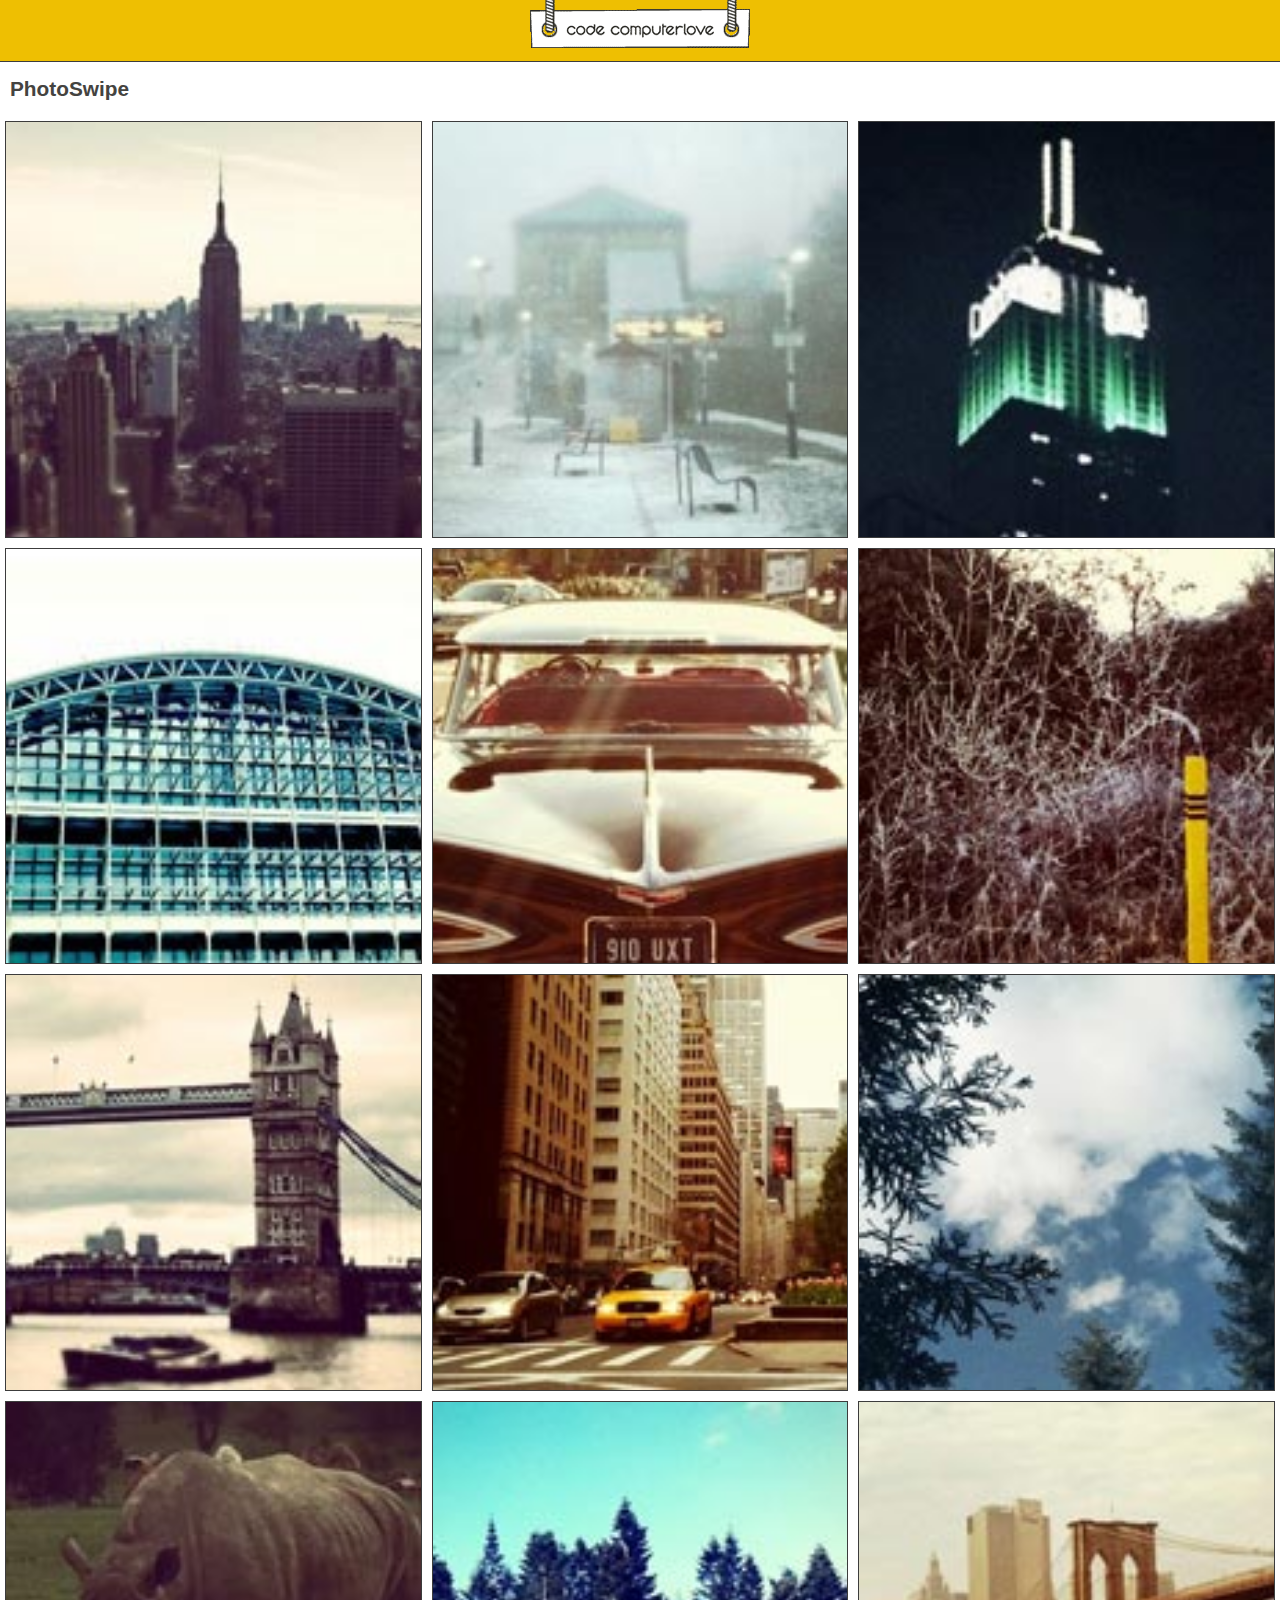
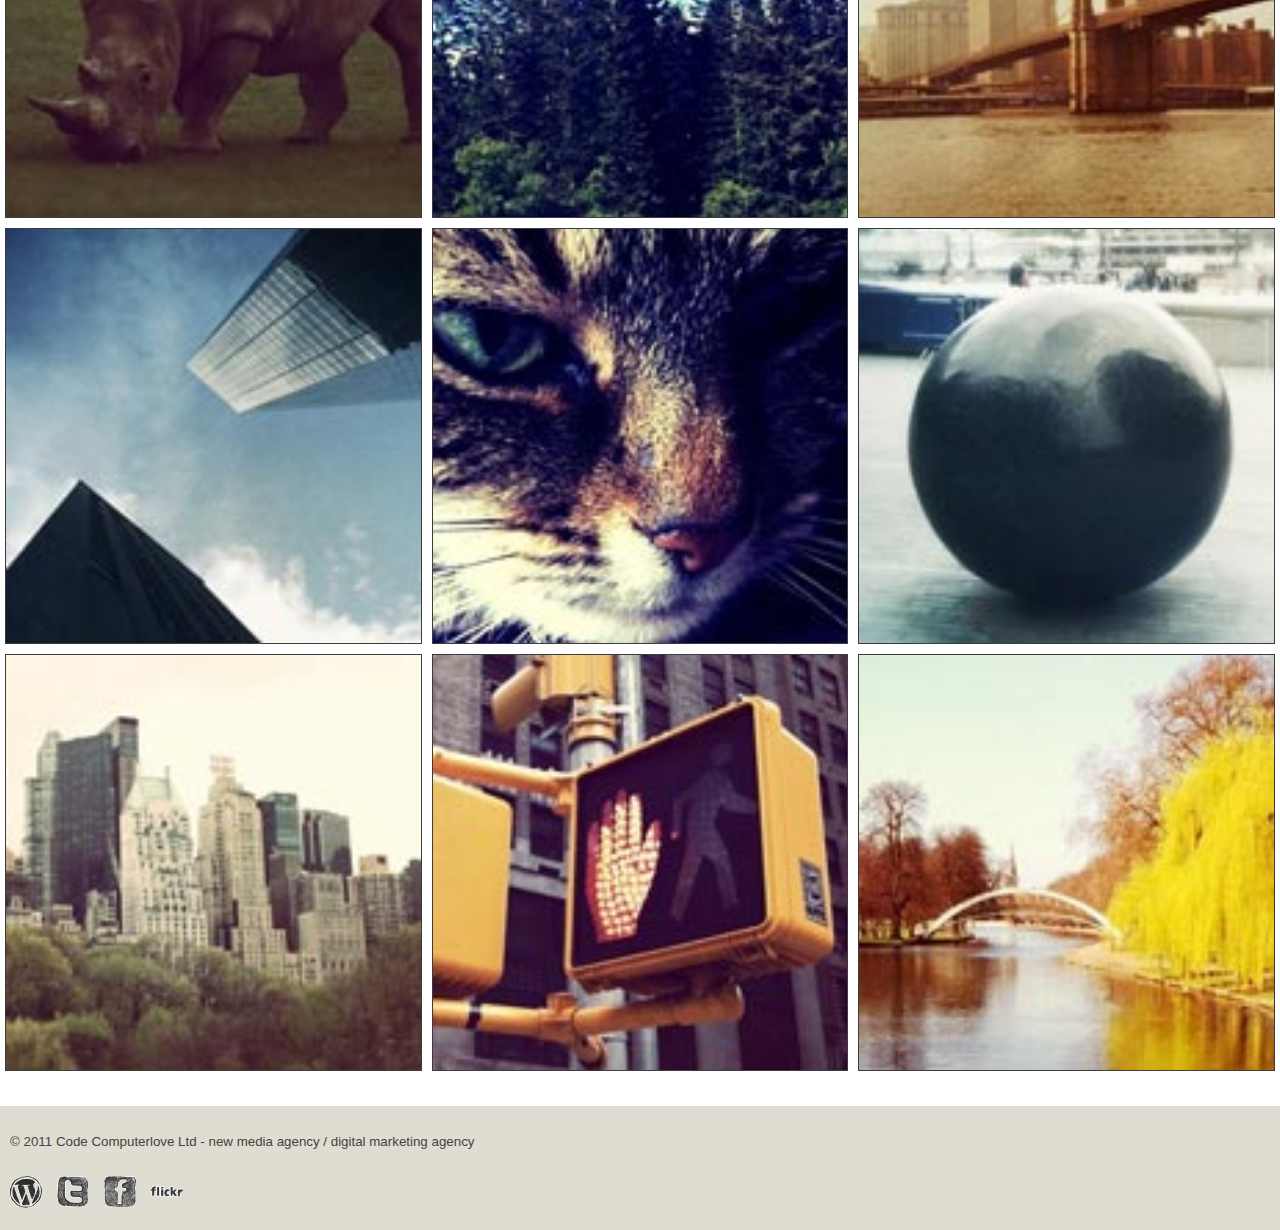
<file: photoswipe/examples/06-events.html>
<!DOCTYPE html>
<html>
<head>
	<title>PhotoSwipe</title>
	<meta name="author" content="Ste Brennan - Code Computerlove - http://www.codecomputerlove.com/" />
	<meta content="width=device-width, initial-scale=1.0, maximum-scale=1.0, user-scalable=0;" name="viewport" />
	<meta name="apple-mobile-web-app-capable" content="yes" />
	
	<link href="styles.css" type="text/css" rel="stylesheet" />
	
	<link href="../photoswipe.css" type="text/css" rel="stylesheet" />
	
	<script type="text/javascript" src="../lib/klass.min.js"></script>
	<script type="text/javascript" src="../code.photoswipe-3.0.5.min.js"></script>
	
	
	<script type="text/javascript">

		(function(window, PhotoSwipe){
		
			document.addEventListener('DOMContentLoaded', function(){
			
				var
					options = {},
					instance = PhotoSwipe.attach( window.document.querySelectorAll('#Gallery a'), options );
					
					
					// onBeforeShow
					instance.addEventHandler(PhotoSwipe.EventTypes.onBeforeShow, function(e){
						console.log('onBeforeShow');
					});
					
					// onShow
					instance.addEventHandler(PhotoSwipe.EventTypes.onShow, function(e){
						console.log('onShow');
					});
					
					// onBeforeHide
					instance.addEventHandler(PhotoSwipe.EventTypes.onBeforeHide, function(e){
						console.log('onBeforeHide');
					});
					
					// onHide
					instance.addEventHandler(PhotoSwipe.EventTypes.onHide, function(e){
						console.log('onHide');
					});
					
					// onDisplayImage
					instance.addEventHandler(PhotoSwipe.EventTypes.onDisplayImage, function(e){
						console.log('onDisplayImage{');
						console.log('onDisplayImage - e.action = ' + e.action);
						console.log('onDisplayImage - e.index = ' + e.index);
						console.log(instance.getCurrentImage());
						console.log('onDisplayImage}');
					});
					
					// onResetPosition
					instance.addEventHandler(PhotoSwipe.EventTypes.onResetPosition, function(e){
						console.log('onResetPosition');
					});
					
					// onSlideshowStart
					instance.addEventHandler(PhotoSwipe.EventTypes.onSlideshowStart, function(e){
						console.log('onSlideshowStart');
					});
					
					// onSlideshowStop
					instance.addEventHandler(PhotoSwipe.EventTypes.onSlideshowStop, function(e){
						console.log('onSlideshowStop');
					});
					
					// onTouch
					instance.addEventHandler(PhotoSwipe.EventTypes.onTouch, function(e){
						console.log('onTouch{');
						console.log('onTouch - e.action = ' + e.action);
						console.log('onTouch - e.point = ');
						console.log(e.point);
						console.log('onTouch}');
					});
					
					// onBeforeCaptionAndToolbarShow
					instance.addEventHandler(PhotoSwipe.EventTypes.onBeforeCaptionAndToolbarShow, function(e){
						console.log('onBeforeCaptionAndToolbarShow');
					});
					
					// onCaptionAndToolbarShow
					instance.addEventHandler(PhotoSwipe.EventTypes.onCaptionAndToolbarShow, function(e){
						console.log('onCaptionAndToolbarShow');
					});
					
					// onBeforeCaptionAndToolbarHide
					instance.addEventHandler(PhotoSwipe.EventTypes.onBeforeCaptionAndToolbarHide, function(e){
						console.log('onBeforeCaptionAndToolbarHide');
					});
					
					// onCaptionAndToolbarHide
					instance.addEventHandler(PhotoSwipe.EventTypes.onCaptionAndToolbarHide, function(e){
						console.log('onCaptionAndToolbarHide');
					});
					
					// onToolbarTap
					instance.addEventHandler(PhotoSwipe.EventTypes.onToolbarTap, function(e){
						console.log('onToolbarTap');
						console.log(e);
					});
					
					// onBeforeZoomPanRotateShow
					instance.addEventHandler(PhotoSwipe.EventTypes.onBeforeZoomPanRotateShow, function(e){
						console.log('onBeforeZoomPanRotateShow');
					});
					
					// onZoomPanRotateShow
					instance.addEventHandler(PhotoSwipe.EventTypes.onZoomPanRotateShow, function(e){
						console.log('onZoomPanRotateShow');
					});
					
					// onBeforeZoomPanRotateHide
					instance.addEventHandler(PhotoSwipe.EventTypes.onBeforeZoomPanRotateHide, function(e){
						console.log('onBeforeZoomPanRotateHide');
					});
					
					// onZoomPanRotateHide
					instance.addEventHandler(PhotoSwipe.EventTypes.onZoomPanRotateHide, function(e){
						console.log('onZoomPanRotateHide');
					});
					
					// onZoomPanRotateTransform
					instance.addEventHandler(PhotoSwipe.EventTypes.onZoomPanRotateTransform, function(e){
						console.log('onZoomPanRotateTransform');
						console.log(e);
					});
					
			}, false);
			
			
		}(window, window.Code.PhotoSwipe));
		
	</script>
	
</head>
<body>

<div id="Header">
	<a href="http://www.codecomputerlove.com"><img src="images/codecomputerlovelogo.gif" width="230" height="48" alt="Code Computerlove" /></a>
</div>

<div id="MainContent">

	<div class="page-content">
		<h1>PhotoSwipe</h1>
	</div>
	
	<ul id="Gallery" class="gallery">
		
		<li><a href="images/full/001.jpg"><img src="images/thumb/001.jpg" alt="Image 001" /></a></li>
		<li><a href="images/full/002.jpg"><img src="images/thumb/002.jpg" alt="Image 002" /></a></li>
		<li><a href="images/full/003.jpg"><img src="images/thumb/003.jpg" alt="Image 003" /></a></li>
		<li><a href="images/full/004.jpg"><img src="images/thumb/004.jpg" alt="Image 004" /></a></li>
		<li><a href="images/full/005.jpg"><img src="images/thumb/005.jpg" alt="Image 005" /></a></li>
		<li><a href="images/full/006.jpg"><img src="images/thumb/006.jpg" alt="Image 006" /></a></li>
		<li><a href="images/full/007.jpg"><img src="images/thumb/007.jpg" alt="Image 007" /></a></li>
		<li><a href="images/full/008.jpg"><img src="images/thumb/008.jpg" alt="Image 008" /></a></li>
		<li><a href="images/full/009.jpg"><img src="images/thumb/009.jpg" alt="Image 009" /></a></li>
		<li><a href="images/full/010.jpg"><img src="images/thumb/010.jpg" alt="Image 010" /></a></li>
		<li><a href="images/full/011.jpg"><img src="images/thumb/011.jpg" alt="Image 011" /></a></li>
		<li><a href="images/full/012.jpg"><img src="images/thumb/012.jpg" alt="Image 012" /></a></li>
		<li><a href="images/full/013.jpg"><img src="images/thumb/013.jpg" alt="Image 013" /></a></li>
		<li><a href="images/full/014.jpg"><img src="images/thumb/014.jpg" alt="Image 014" /></a></li>
		<li><a href="images/full/015.jpg"><img src="images/thumb/015.jpg" alt="Image 015" /></a></li>
		<li><a href="images/full/016.jpg"><img src="images/thumb/016.jpg" alt="Image 016" /></a></li>
		<li><a href="images/full/017.jpg"><img src="images/thumb/017.jpg" alt="Image 017" /></a></li>
		<li><a href="images/full/018.jpg"><img src="images/thumb/018.jpg" alt="Image 018" /></a></li>
		
	</ul>
	
</div>	

	
<div id="Footer">
	<p><small>&copy; 2011 Code Computerlove Ltd - new media agency / digital marketing agency</small></p>

	<div id="SocialLinks">
		<a href="http://blog.codecomputerlove.com/"><img src="images/blogicon.png" width="32" height="32" alt="Blog" /></a>
		<a href="http://www.twitter.com/computerlovers"><img src="images/twittericon.png" width="32" height="32" alt="Twitter" /></a>
		<a href="http://www.facebook.com/CodeComputerlove"><img src="images/facebookicon.png" width="32" height="32" alt="Facebook" /></a>
		<a href="http://www.flickr.com/photos/codecomputerlove"><img src="images/flickricon.png" width="32" height="32" alt="Flickr" /></a>
	</div>
	
</div>

</body>
</html>
</file>
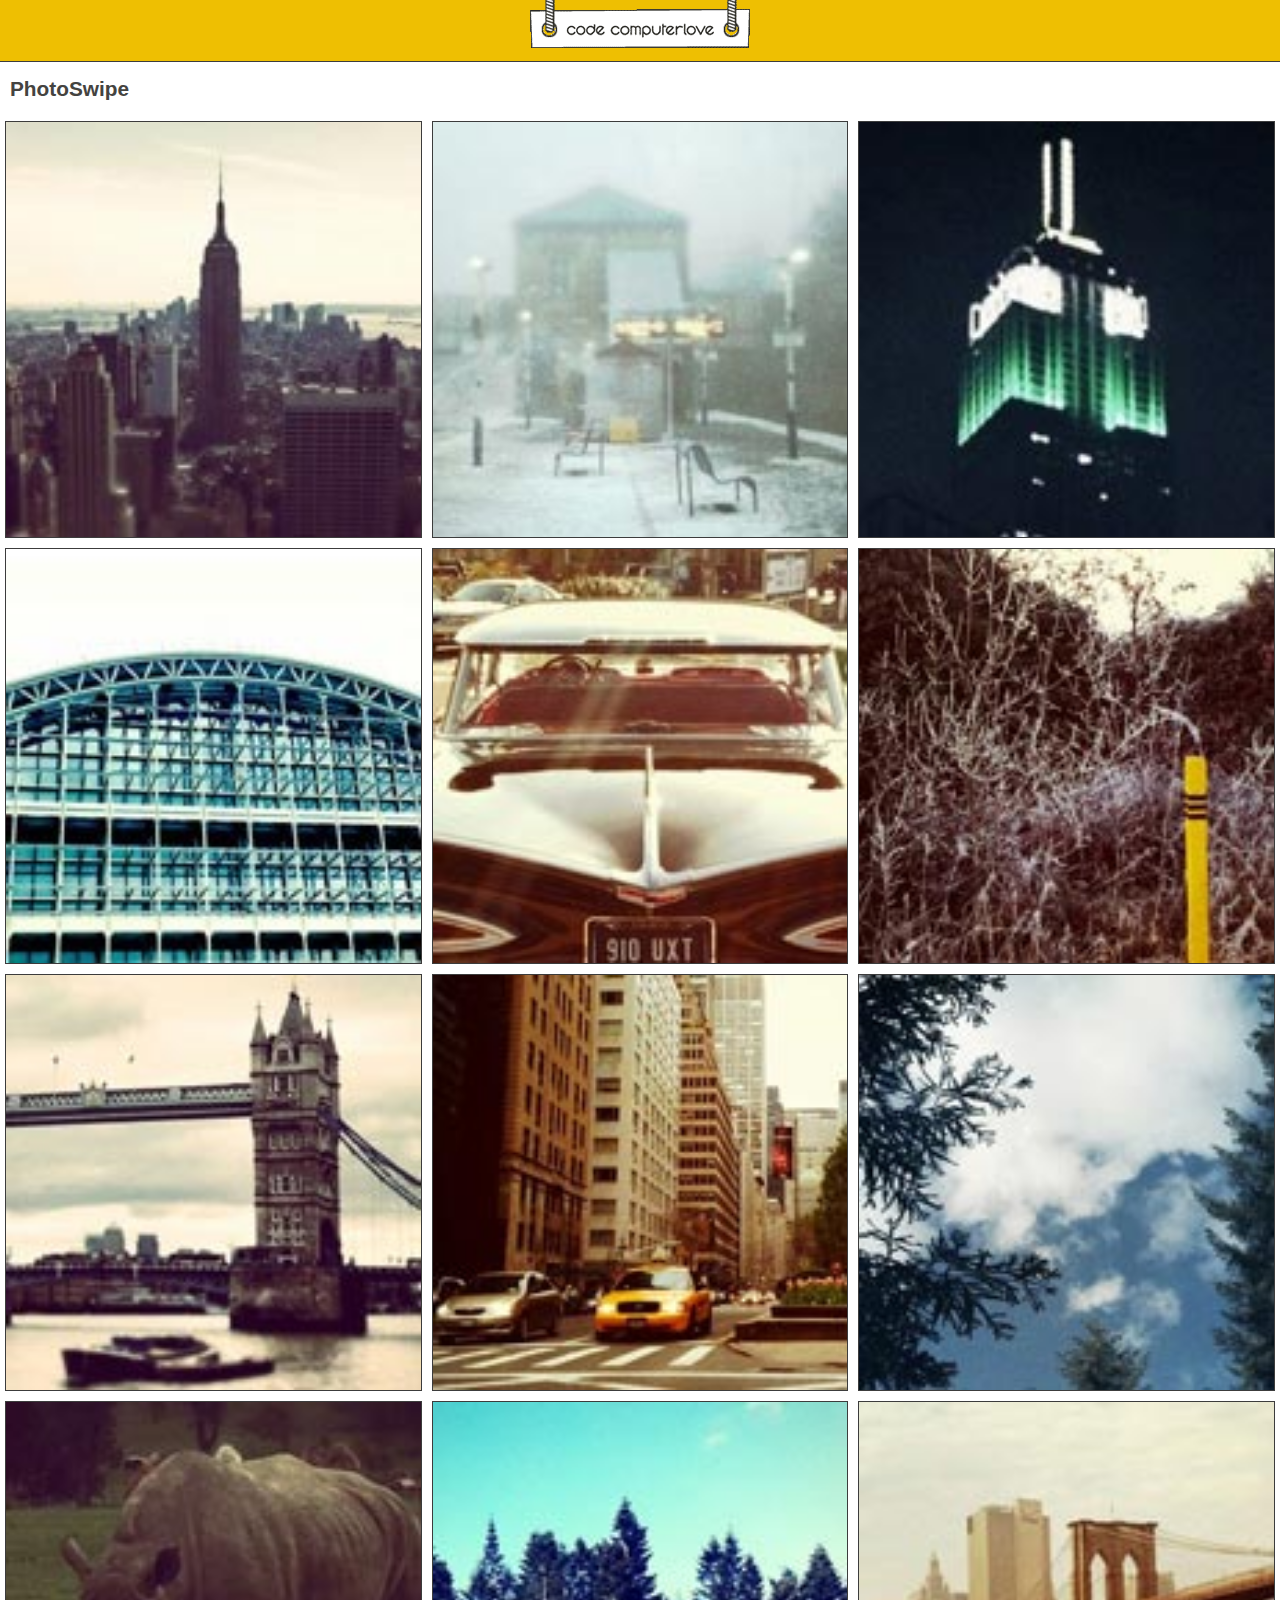
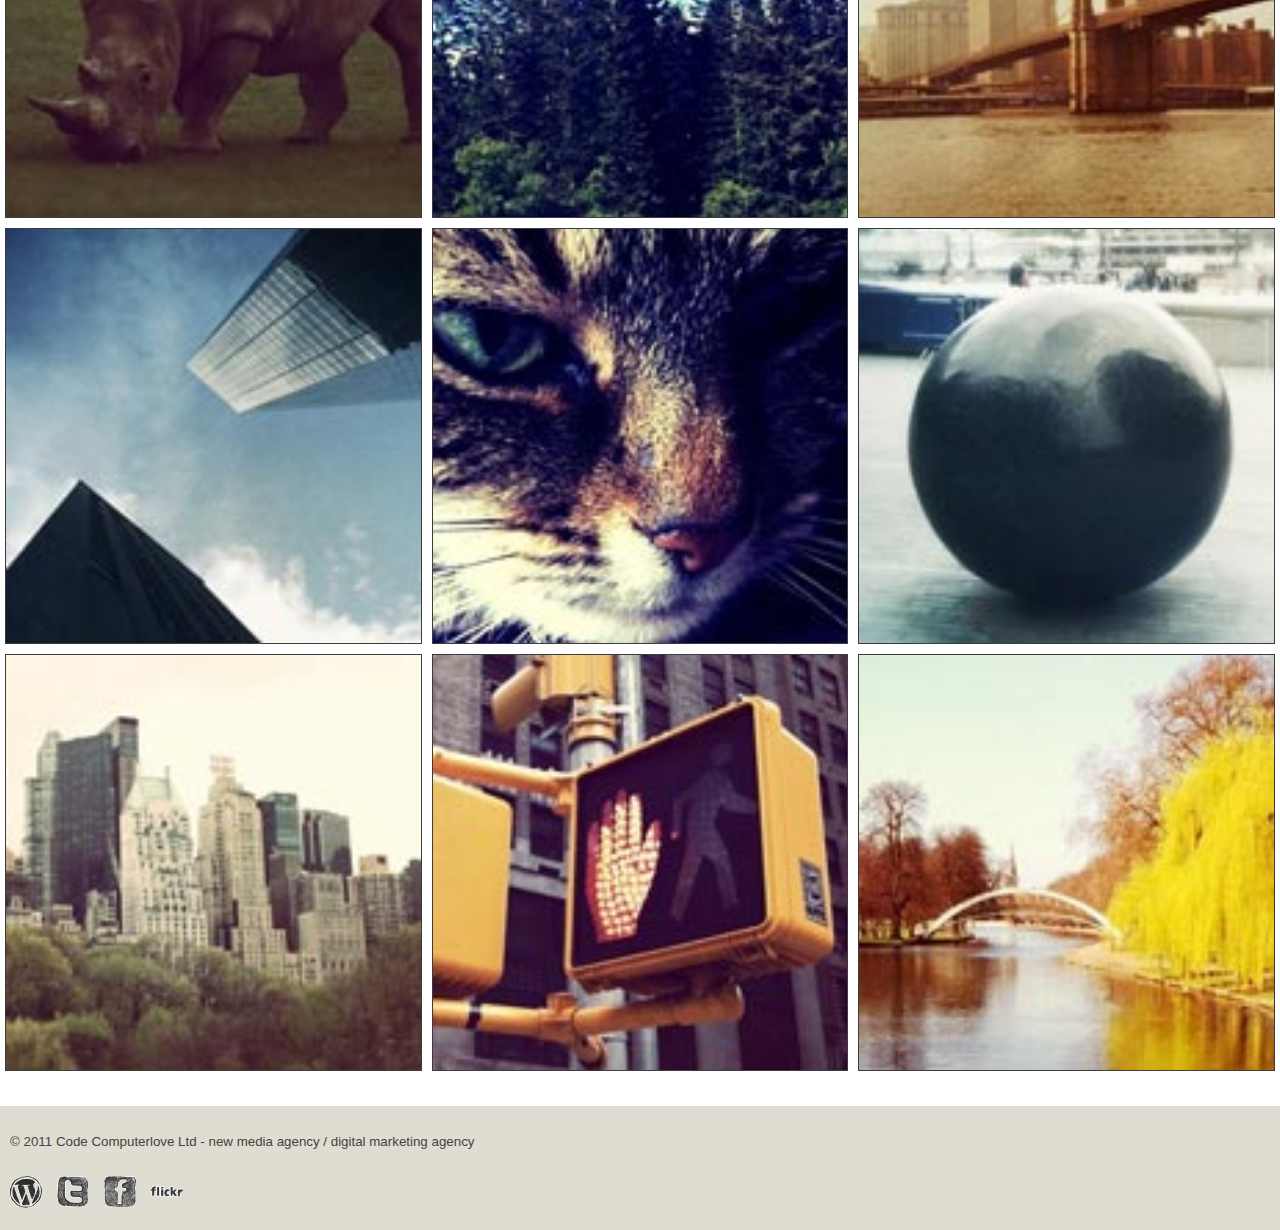
<file: photoswipe/examples/07-custom-toolbar.html>
<!DOCTYPE html>
<html>
<head>
	<title>PhotoSwipe</title>
	<meta name="author" content="Ste Brennan - Code Computerlove - http://www.codecomputerlove.com/" />
	<meta content="width=device-width, initial-scale=1.0, maximum-scale=1.0, user-scalable=0;" name="viewport" />
	<meta name="apple-mobile-web-app-capable" content="yes" />
	
	<link href="styles.css" type="text/css" rel="stylesheet" />
	
	<link href="../photoswipe.css" type="text/css" rel="stylesheet" />
	
	<script type="text/javascript" src="../lib/klass.min.js"></script>
	<script type="text/javascript" src="../code.photoswipe-3.0.5.min.js"></script>
	
	
	<script type="text/javascript">

		(function(window, Util, PhotoSwipe){
		
			document.addEventListener('DOMContentLoaded', function(){
			
				var
					sayHiEl,
					sayHiClickHandler = function(e){
						alert('Hi!');
					}
					options = {
					
						getToolbar: function(){
							return '<div class="ps-toolbar-close" style="padding-top: 12px;">Close</div><div class="ps-toolbar-play" style="padding-top: 12px;">Play</div><div class="ps-toolbar-previous" style="padding-top: 12px;">Previous</div><div class="ps-toolbar-next" style="padding-top: 12px;">Next</div><div class="say-hi" style="padding-top: 12px;">Say Hi!</div>';
							// NB. Calling PhotoSwipe.Toolbar.getToolbar() wil return the default toolbar HTML
						}
					
					},
					instance = PhotoSwipe.attach( window.document.querySelectorAll('#Gallery a'), options );
					
					// onShow - store a reference to our "say hi" button
					instance.addEventHandler(PhotoSwipe.EventTypes.onShow, function(e){
						sayHiEl = window.document.querySelectorAll('.say-hi')[0];
					});
					
					// onToolbarTap - listen out for when the toolbar is tapped
					instance.addEventHandler(PhotoSwipe.EventTypes.onToolbarTap, function(e){
						if (e.toolbarAction === PhotoSwipe.Toolbar.ToolbarAction.none){
							if (e.tapTarget === sayHiEl || Util.DOM.isChildOf(e.tapTarget, sayHiEl)){
								alert('hi!');
							}
						}
					});
					
					// onBeforeHide - clean up
					instance.addEventHandler(PhotoSwipe.EventTypes.onBeforeHide, function(e){
						sayHiEl = null;
					});
					
					
			}, false);
			
			
		}(window, window.Code.Util, window.Code.PhotoSwipe));
		
	</script>
	
</head>
<body>

<div id="Header">
	<a href="http://www.codecomputerlove.com"><img src="images/codecomputerlovelogo.gif" width="230" height="48" alt="Code Computerlove" /></a>
</div>

<div id="MainContent">

	<div class="page-content">
		<h1>PhotoSwipe</h1>
	</div>
	
	<ul id="Gallery" class="gallery">
		
		<li><a href="images/full/001.jpg"><img src="images/thumb/001.jpg" alt="Image 001" /></a></li>
		<li><a href="images/full/002.jpg"><img src="images/thumb/002.jpg" alt="Image 002" /></a></li>
		<li><a href="images/full/003.jpg"><img src="images/thumb/003.jpg" alt="Image 003" /></a></li>
		<li><a href="images/full/004.jpg"><img src="images/thumb/004.jpg" alt="Image 004" /></a></li>
		<li><a href="images/full/005.jpg"><img src="images/thumb/005.jpg" alt="Image 005" /></a></li>
		<li><a href="images/full/006.jpg"><img src="images/thumb/006.jpg" alt="Image 006" /></a></li>
		<li><a href="images/full/007.jpg"><img src="images/thumb/007.jpg" alt="Image 007" /></a></li>
		<li><a href="images/full/008.jpg"><img src="images/thumb/008.jpg" alt="Image 008" /></a></li>
		<li><a href="images/full/009.jpg"><img src="images/thumb/009.jpg" alt="Image 009" /></a></li>
		<li><a href="images/full/010.jpg"><img src="images/thumb/010.jpg" alt="Image 010" /></a></li>
		<li><a href="images/full/011.jpg"><img src="images/thumb/011.jpg" alt="Image 011" /></a></li>
		<li><a href="images/full/012.jpg"><img src="images/thumb/012.jpg" alt="Image 012" /></a></li>
		<li><a href="images/full/013.jpg"><img src="images/thumb/013.jpg" alt="Image 013" /></a></li>
		<li><a href="images/full/014.jpg"><img src="images/thumb/014.jpg" alt="Image 014" /></a></li>
		<li><a href="images/full/015.jpg"><img src="images/thumb/015.jpg" alt="Image 015" /></a></li>
		<li><a href="images/full/016.jpg"><img src="images/thumb/016.jpg" alt="Image 016" /></a></li>
		<li><a href="images/full/017.jpg"><img src="images/thumb/017.jpg" alt="Image 017" /></a></li>
		<li><a href="images/full/018.jpg"><img src="images/thumb/018.jpg" alt="Image 018" /></a></li>
		
	</ul>
	
</div>	

	
<div id="Footer">
	<p><small>&copy; 2011 Code Computerlove Ltd - new media agency / digital marketing agency</small></p>

	<div id="SocialLinks">
		<a href="http://blog.codecomputerlove.com/"><img src="images/blogicon.png" width="32" height="32" alt="Blog" /></a>
		<a href="http://www.twitter.com/computerlovers"><img src="images/twittericon.png" width="32" height="32" alt="Twitter" /></a>
		<a href="http://www.facebook.com/CodeComputerlove"><img src="images/facebookicon.png" width="32" height="32" alt="Facebook" /></a>
		<a href="http://www.flickr.com/photos/codecomputerlove"><img src="images/flickricon.png" width="32" height="32" alt="Flickr" /></a>
	</div>
	
</div>

</body>
</html>
</file>
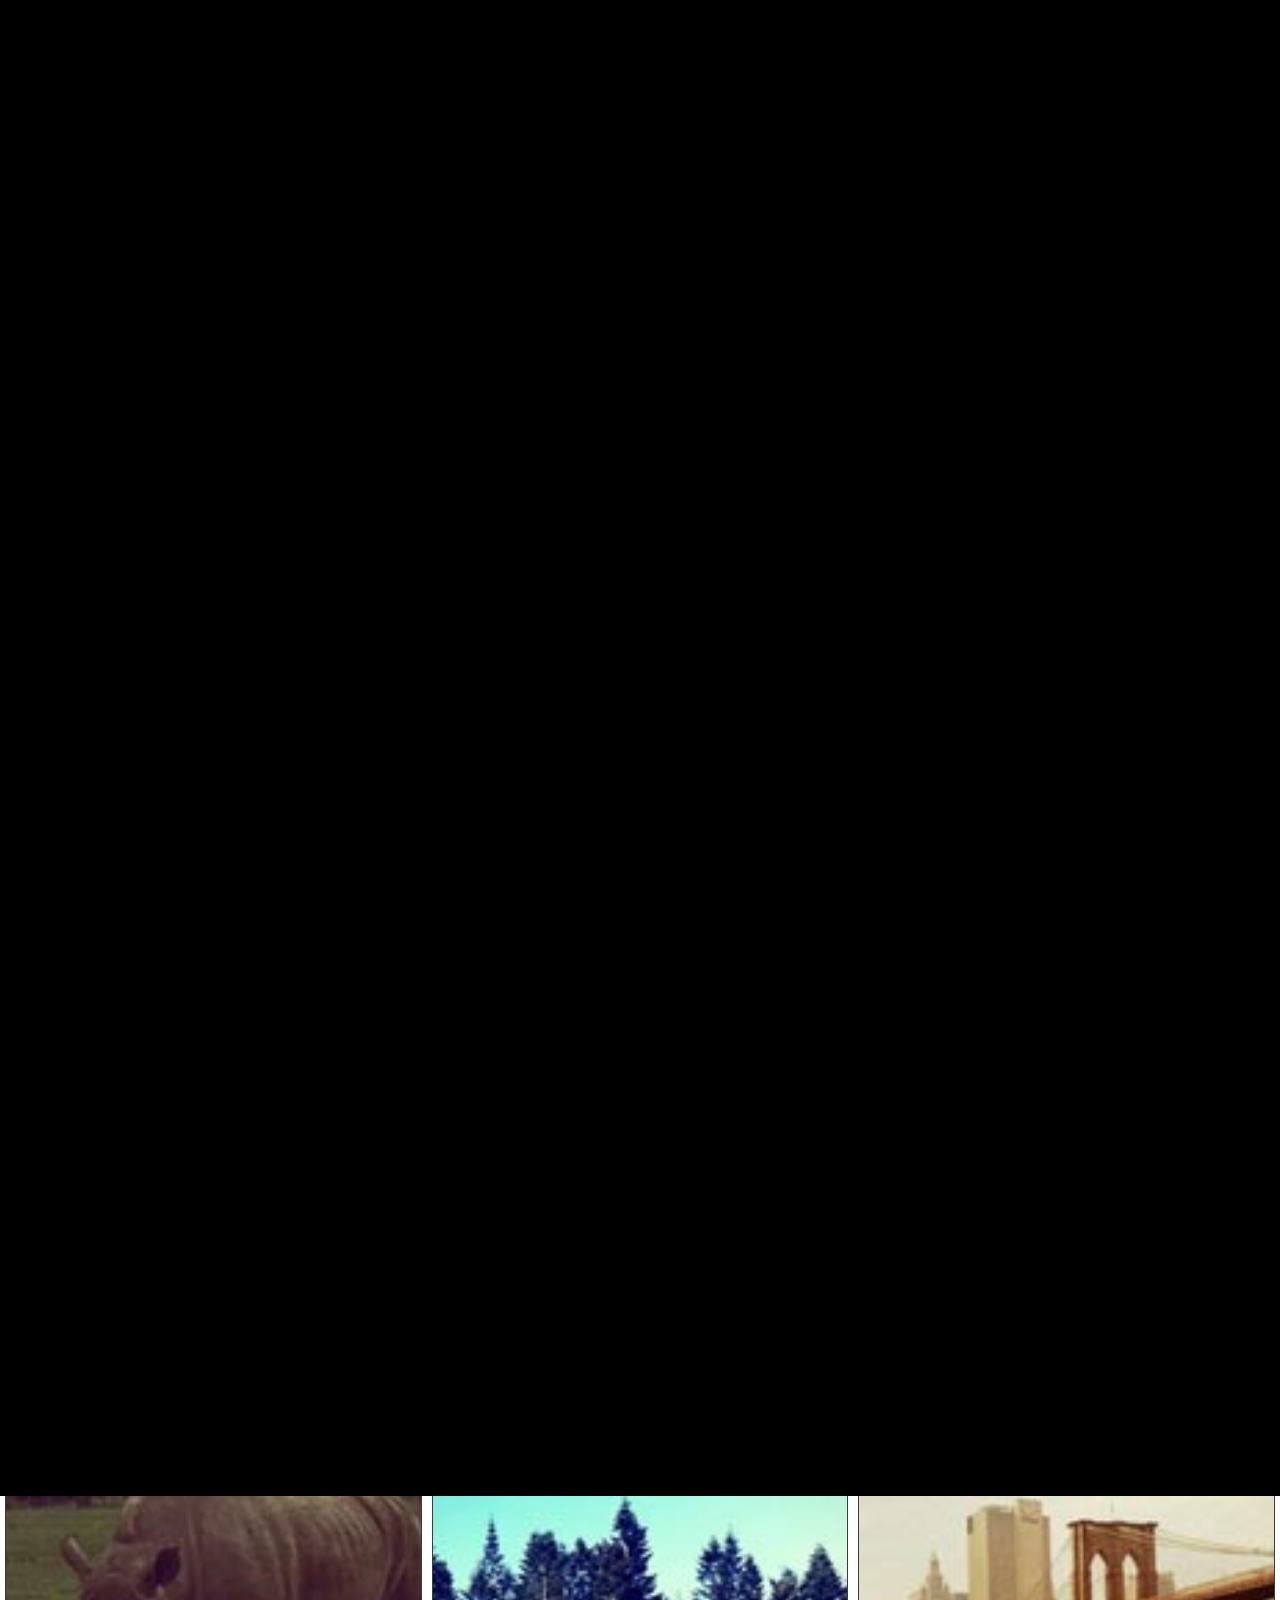
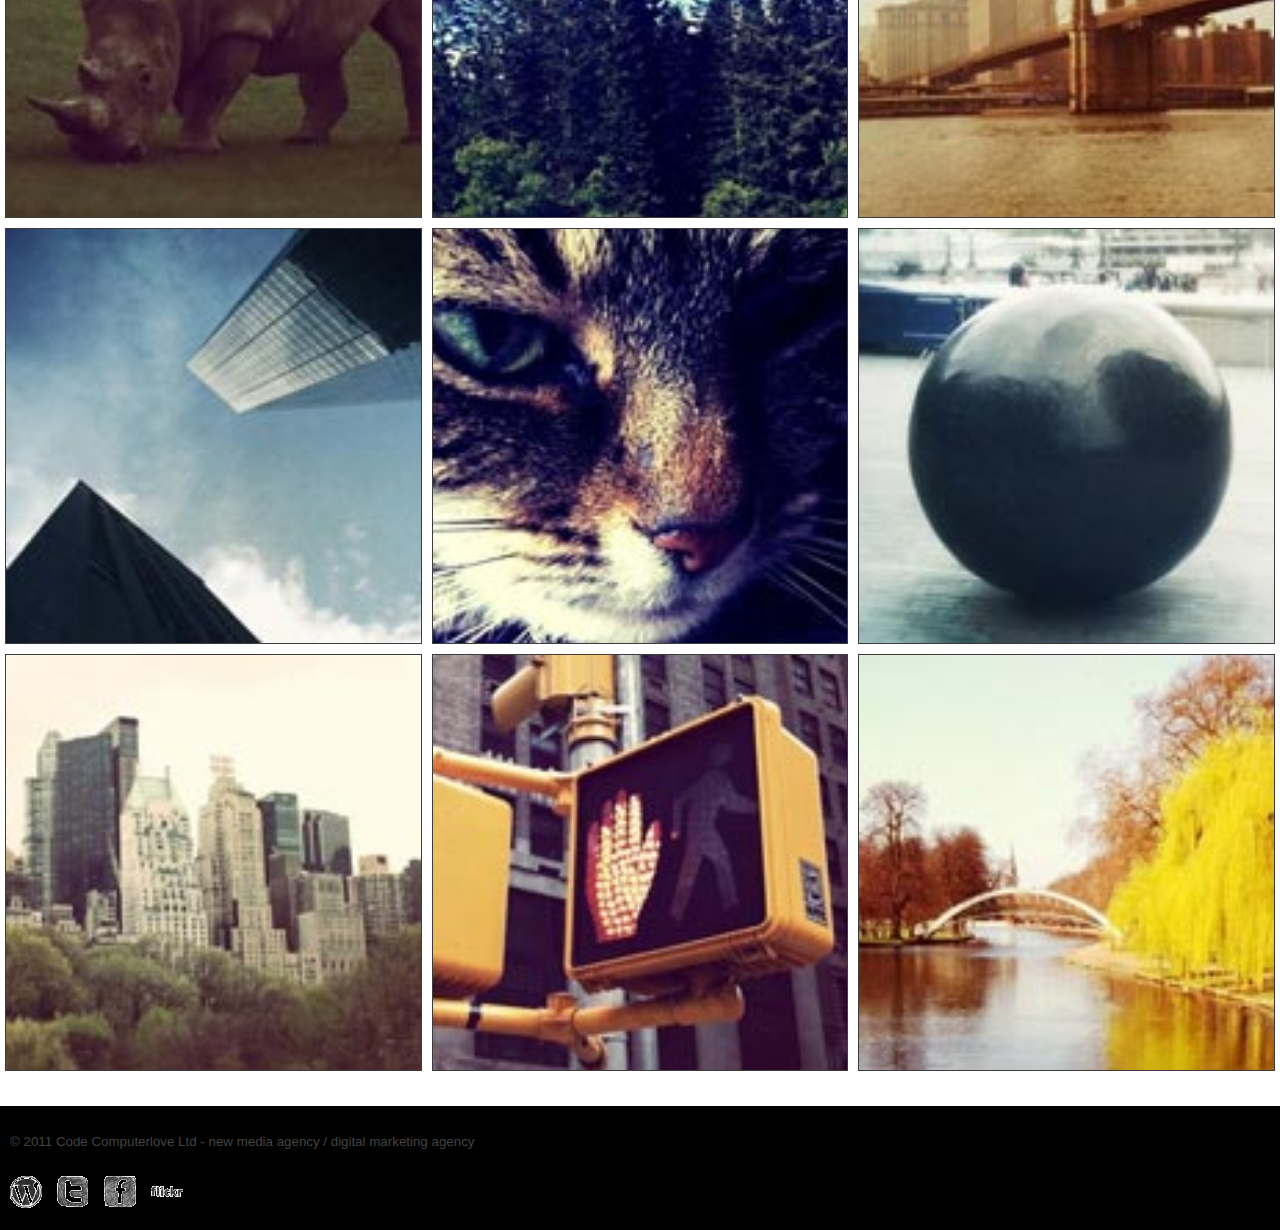
<file: photoswipe/examples/08-exclusive-mode.html>
<!DOCTYPE html>
<html>
<head>
	<title>PhotoSwipe</title>
	<meta name="author" content="Ste Brennan - Code Computerlove - http://www.codecomputerlove.com/" />
	<meta content="width=device-width, initial-scale=1.0, maximum-scale=1.0, user-scalable=0;" name="viewport" />
	<meta name="apple-mobile-web-app-capable" content="yes" />
	
	<link href="styles.css" type="text/css" rel="stylesheet" />
	
	<link href="../photoswipe.css" type="text/css" rel="stylesheet" />
	
	<script type="text/javascript" src="../lib/klass.min.js"></script>
	<script type="text/javascript" src="../code.photoswipe-3.0.5.min.js"></script>
	
	
	<script type="text/javascript">

		(function(window, PhotoSwipe){
		
			document.addEventListener('DOMContentLoaded', function(){
			
				var
					options = {
						preventHide: true
					},
					instance = PhotoSwipe.attach( window.document.querySelectorAll('#Gallery a'), options );
					
					instance.show(0);
					
			}, false);
			
			
		}(window, window.Code.PhotoSwipe));
		
	</script>
	
</head>
<body>

<div id="Header">
	<a href="http://www.codecomputerlove.com"><img src="images/codecomputerlovelogo.gif" width="230" height="48" alt="Code Computerlove" /></a>
</div>

<div id="MainContent">

	<div class="page-content">
		<h1>PhotoSwipe</h1>
	</div>
	
	<ul id="Gallery" class="gallery">
		
		<li><a href="images/full/001.jpg"><img src="images/thumb/001.jpg" alt="Image 001" /></a></li>
		<li><a href="images/full/002.jpg"><img src="images/thumb/002.jpg" alt="Image 002" /></a></li>
		<li><a href="images/full/003.jpg"><img src="images/thumb/003.jpg" alt="Image 003" /></a></li>
		<li><a href="images/full/004.jpg"><img src="images/thumb/004.jpg" alt="Image 004" /></a></li>
		<li><a href="images/full/005.jpg"><img src="images/thumb/005.jpg" alt="Image 005" /></a></li>
		<li><a href="images/full/006.jpg"><img src="images/thumb/006.jpg" alt="Image 006" /></a></li>
		<li><a href="images/full/007.jpg"><img src="images/thumb/007.jpg" alt="Image 007" /></a></li>
		<li><a href="images/full/008.jpg"><img src="images/thumb/008.jpg" alt="Image 008" /></a></li>
		<li><a href="images/full/009.jpg"><img src="images/thumb/009.jpg" alt="Image 009" /></a></li>
		<li><a href="images/full/010.jpg"><img src="images/thumb/010.jpg" alt="Image 010" /></a></li>
		<li><a href="images/full/011.jpg"><img src="images/thumb/011.jpg" alt="Image 011" /></a></li>
		<li><a href="images/full/012.jpg"><img src="images/thumb/012.jpg" alt="Image 012" /></a></li>
		<li><a href="images/full/013.jpg"><img src="images/thumb/013.jpg" alt="Image 013" /></a></li>
		<li><a href="images/full/014.jpg"><img src="images/thumb/014.jpg" alt="Image 014" /></a></li>
		<li><a href="images/full/015.jpg"><img src="images/thumb/015.jpg" alt="Image 015" /></a></li>
		<li><a href="images/full/016.jpg"><img src="images/thumb/016.jpg" alt="Image 016" /></a></li>
		<li><a href="images/full/017.jpg"><img src="images/thumb/017.jpg" alt="Image 017" /></a></li>
		<li><a href="images/full/018.jpg"><img src="images/thumb/018.jpg" alt="Image 018" /></a></li>
		
	</ul>
	
</div>	

	
<div id="Footer">
	<p><small>&copy; 2011 Code Computerlove Ltd - new media agency / digital marketing agency</small></p>

	<div id="SocialLinks">
		<a href="http://blog.codecomputerlove.com/"><img src="images/blogicon.png" width="32" height="32" alt="Blog" /></a>
		<a href="http://www.twitter.com/computerlovers"><img src="images/twittericon.png" width="32" height="32" alt="Twitter" /></a>
		<a href="http://www.facebook.com/CodeComputerlove"><img src="images/facebookicon.png" width="32" height="32" alt="Facebook" /></a>
		<a href="http://www.flickr.com/photos/codecomputerlove"><img src="images/flickricon.png" width="32" height="32" alt="Flickr" /></a>
	</div>
	
</div>

</body>
</html>
</file>
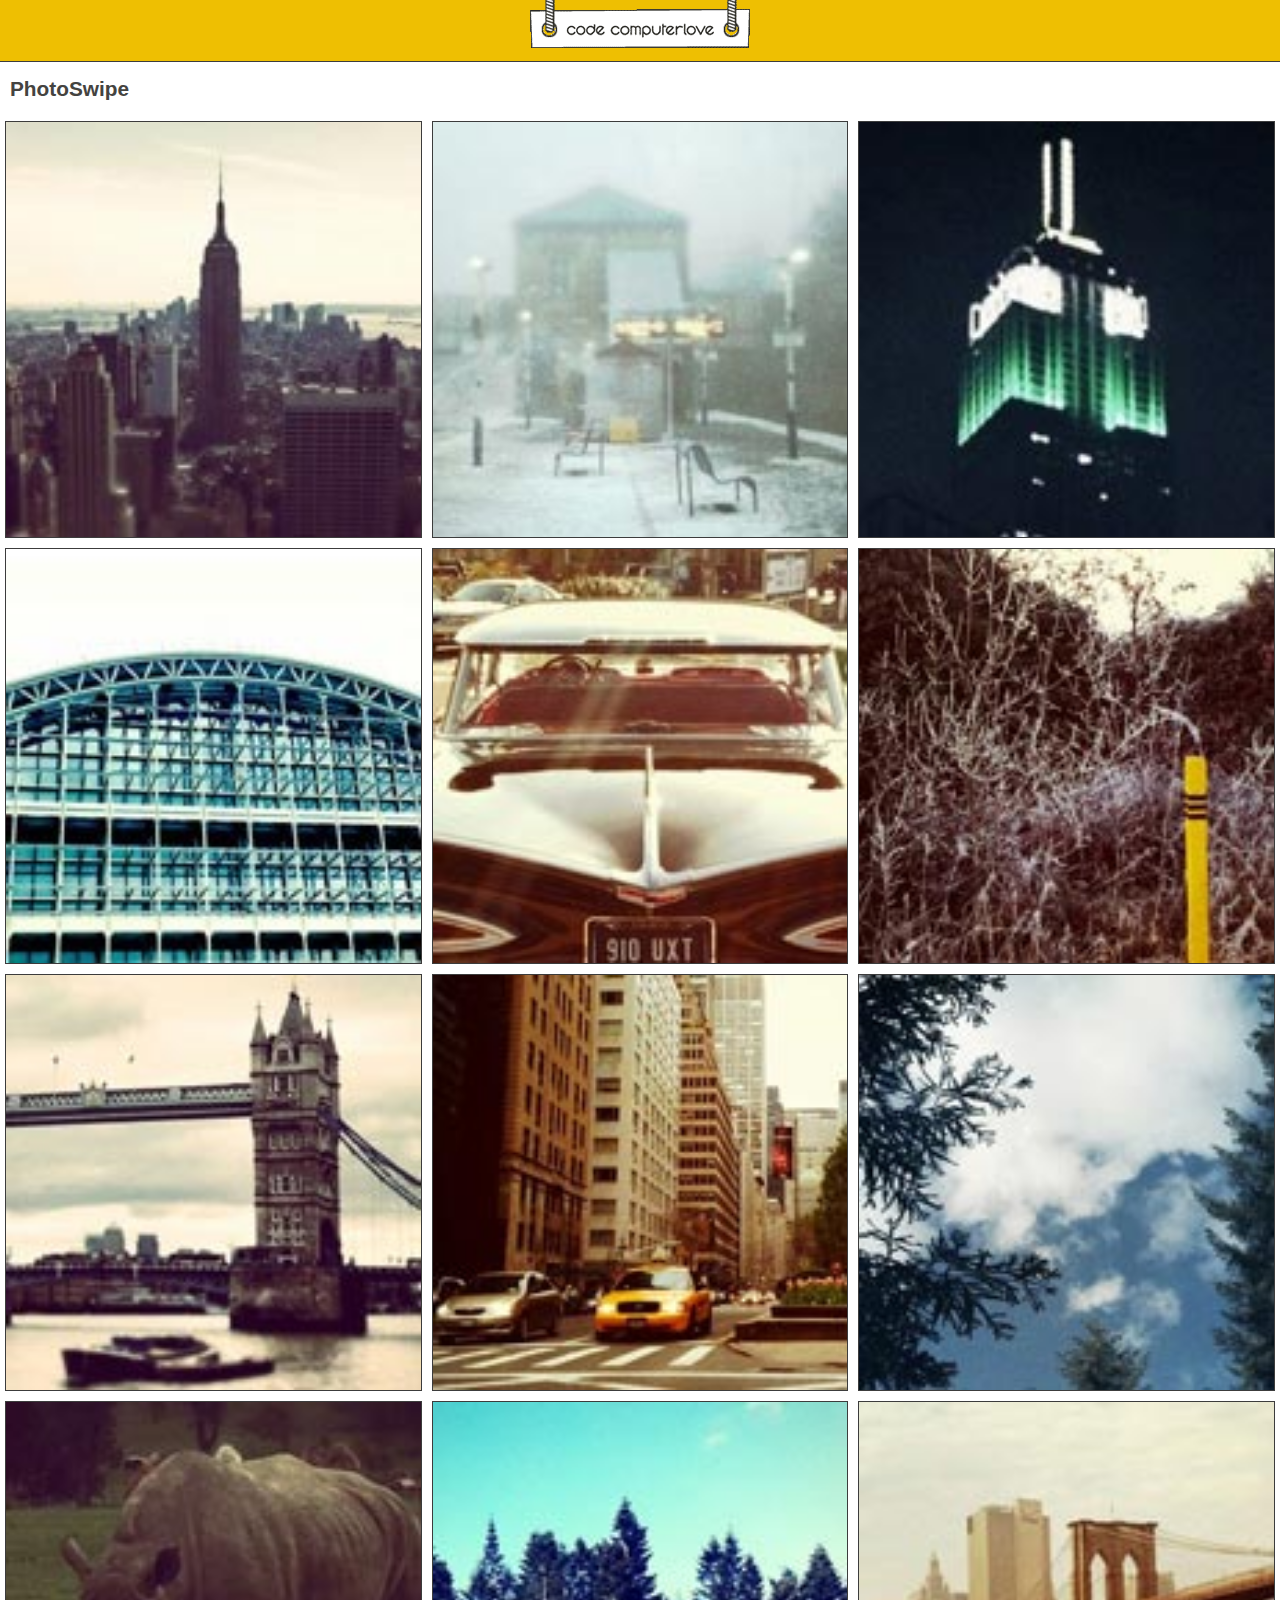
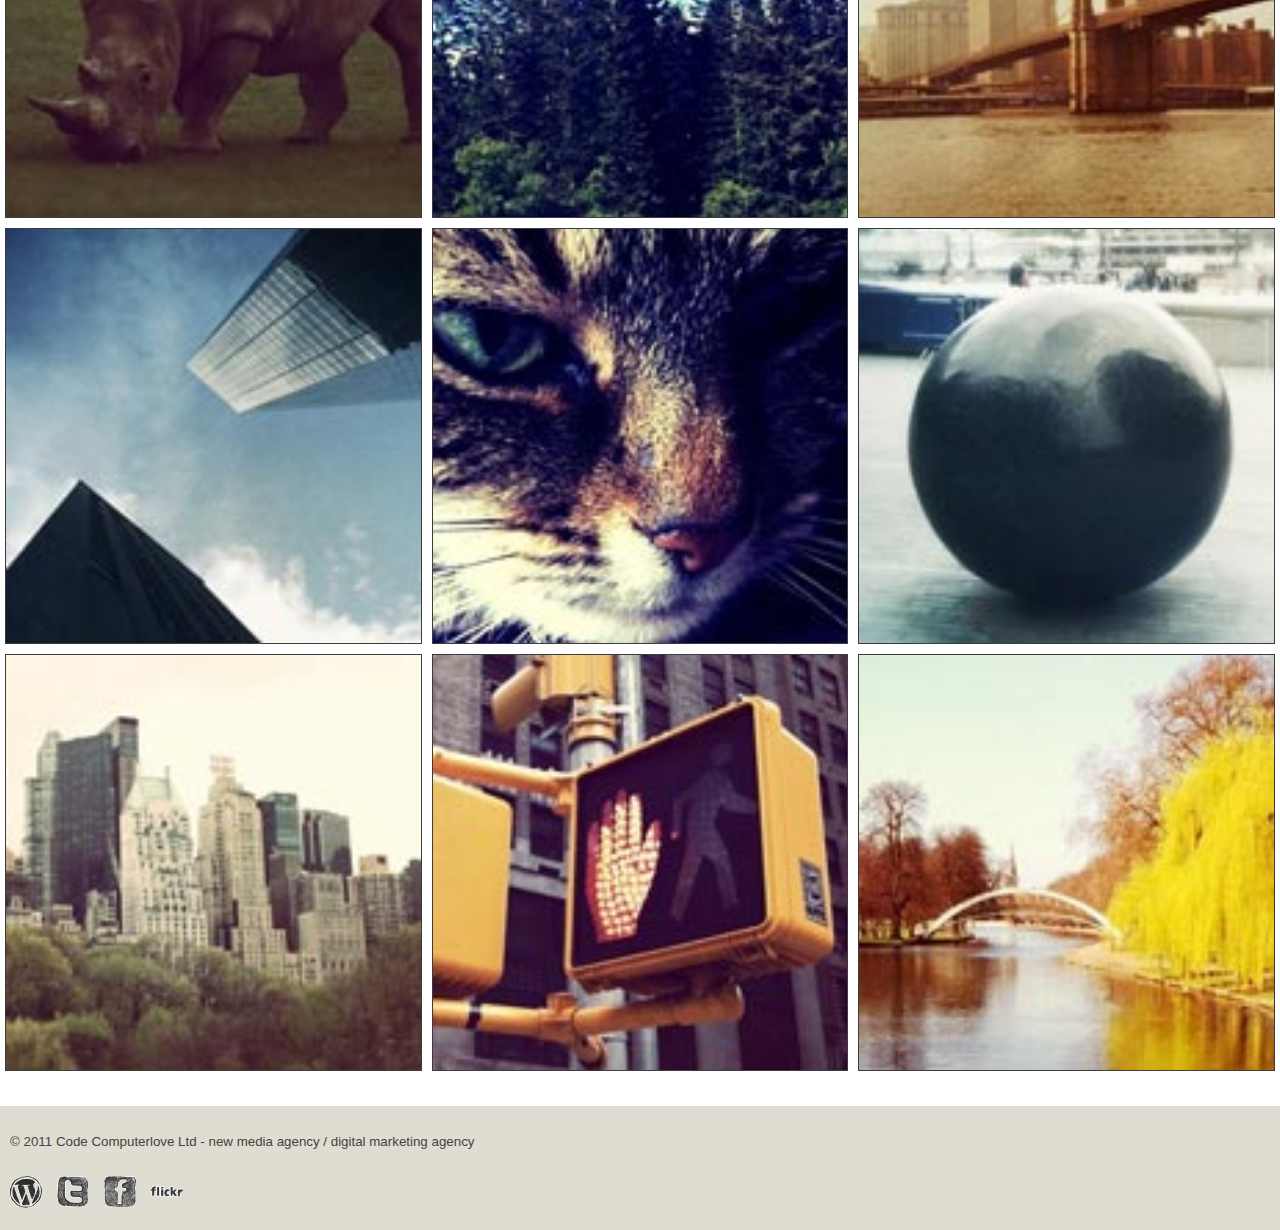
<file: photoswipe/examples/10-image-meta-data.html>
<!DOCTYPE html>
<html>
<head>
	<title>PhotoSwipe</title>
	<meta name="author" content="Ste Brennan - Code Computerlove - http://www.codecomputerlove.com/" />
	<meta content="width=device-width, initial-scale=1.0, maximum-scale=1.0, user-scalable=0;" name="viewport" />
	<meta name="apple-mobile-web-app-capable" content="yes" />
	<link href="styles.css" type="text/css" rel="stylesheet" />
	
	<link href="../photoswipe.css" type="text/css" rel="stylesheet" />
	
	<script type="text/javascript" src="../lib/klass.min.js"></script>
	<script type="text/javascript" src="../code.photoswipe-3.0.5.min.js"></script>
	
	
	<script type="text/javascript">

		(function(window, PhotoSwipe){
		
			document.addEventListener('DOMContentLoaded', function(){
			
				var
					options =  {
				
						getImageMetaData: function(el){
							return {
								href: el.getAttribute('href'),
								something: el.getAttribute('data-something'),
								anotherThing: el.getAttribute('data-another-thing')
							}
						}
						
					},
					instance = PhotoSwipe.attach( window.document.querySelectorAll('#Gallery a'), options );
				
				
				instance.addEventHandler(PhotoSwipe.EventTypes.onDisplayImage, function(e){
				
					var currentImage = instance.getCurrentImage();
					console.log(currentImage.metaData.something);
					console.log(currentImage.metaData.anotherThing);
					
				});
					
					
			}, false);
			
			
		}(window, window.Code.PhotoSwipe));
		
	</script>
	
</head>
<body>

<div id="Header">
	<a href="http://www.codecomputerlove.com"><img src="images/codecomputerlovelogo.gif" width="230" height="48" alt="Code Computerlove" /></a>
</div>

<div id="MainContent">

	<div class="page-content">
		<h1>PhotoSwipe</h1>
	</div>
	
	<ul id="Gallery" class="gallery">
		
		<li><a href="images/full/001.jpg" data-something="something1" data-another-thing="anotherthing1"><img src="images/thumb/001.jpg" alt="Image 001" /></a></li>
		<li><a href="images/full/002.jpg" data-something="something2" data-another-thing="anotherthing2"><img src="images/thumb/002.jpg" alt="Image 002" /></a></li>
		<li><a href="images/full/003.jpg" data-something="something3" data-another-thing="anotherthing3"><img src="images/thumb/003.jpg" alt="Image 003" /></a></li>
		<li><a href="images/full/004.jpg" data-something="something4" data-another-thing="anotherthing4"><img src="images/thumb/004.jpg" alt="Image 004" /></a></li>
		<li><a href="images/full/005.jpg" data-something="something5" data-another-thing="anotherthing5"><img src="images/thumb/005.jpg" alt="Image 005" /></a></li>
		<li><a href="images/full/006.jpg" data-something="something6" data-another-thing="anotherthing6"><img src="images/thumb/006.jpg" alt="Image 006" /></a></li>
		<li><a href="images/full/007.jpg" data-something="something7" data-another-thing="anotherthing7"><img src="images/thumb/007.jpg" alt="Image 007" /></a></li>
		<li><a href="images/full/008.jpg" data-something="something8" data-another-thing="anotherthing8"><img src="images/thumb/008.jpg" alt="Image 008" /></a></li>
		<li><a href="images/full/009.jpg" data-something="something9" data-another-thing="anotherthing9"><img src="images/thumb/009.jpg" alt="Image 009" /></a></li>
		<li><a href="images/full/010.jpg" data-something="something10" data-another-thing="anotherthing10"><img src="images/thumb/010.jpg" alt="Image 010" /></a></li>
		<li><a href="images/full/011.jpg" data-something="something11" data-another-thing="anotherthing11"><img src="images/thumb/011.jpg" alt="Image 011" /></a></li>
		<li><a href="images/full/012.jpg" data-something="something12" data-another-thing="anotherthing12"><img src="images/thumb/012.jpg" alt="Image 012" /></a></li>
		<li><a href="images/full/013.jpg" data-something="something13" data-another-thing="anotherthing13"><img src="images/thumb/013.jpg" alt="Image 013" /></a></li>
		<li><a href="images/full/014.jpg" data-something="something14" data-another-thing="anotherthing14"><img src="images/thumb/014.jpg" alt="Image 014" /></a></li>
		<li><a href="images/full/015.jpg" data-something="something15" data-another-thing="anotherthing15"><img src="images/thumb/015.jpg" alt="Image 015" /></a></li>
		<li><a href="images/full/016.jpg" data-something="something16" data-another-thing="anotherthing16"><img src="images/thumb/016.jpg" alt="Image 016" /></a></li>
		<li><a href="images/full/017.jpg" data-something="something17" data-another-thing="anotherthing17"><img src="images/thumb/017.jpg" alt="Image 017" /></a></li>
		<li><a href="images/full/018.jpg" data-something="something18" data-another-thing="anotherthing18"><img src="images/thumb/018.jpg" alt="Image 018" /></a></li>
		
	</ul>
	
</div>	

	
<div id="Footer">
	<p><small>&copy; 2011 Code Computerlove Ltd - new media agency / digital marketing agency</small></p>

	<div id="SocialLinks">
		<a href="http://blog.codecomputerlove.com/"><img src="images/blogicon.png" width="32" height="32" alt="Blog" /></a>
		<a href="http://www.twitter.com/computerlovers"><img src="images/twittericon.png" width="32" height="32" alt="Twitter" /></a>
		<a href="http://www.facebook.com/CodeComputerlove"><img src="images/facebookicon.png" width="32" height="32" alt="Facebook" /></a>
		<a href="http://www.flickr.com/photos/codecomputerlove"><img src="images/flickricon.png" width="32" height="32" alt="Flickr" /></a>
	</div>
	
</div>

</body>
</html>
</file>
<file: photoswipe/photoswipe.css>
/*
 * photoswipe.css
 * Copyright (c) %%year%% by Code Computerlove (http://www.codecomputerlove.com)
 * Licensed under the MIT license
 *
 * Default styles for PhotoSwipe
 * Avoid any position or dimension based styles
 * where possible, unless specified already here.
 * The gallery automatically works out gallery item
 * positions etc.
 */

 
body.ps-active, body.ps-building, div.ps-active, div.ps-building
{
	background: #000;
	overflow: hidden;
}
body.ps-active *, div.ps-active *
{ 
	-webkit-tap-highlight-color:  rgba(255, 255, 255, 0); 
	display: none;
}
body.ps-active *:focus, div.ps-active *:focus 
{ 
	outline: 0; 
}


/* Document overlay */
div.ps-document-overlay 
{
	background: #000;
}


/* UILayer */
div.ps-uilayer { 
	
	background: #000;
	cursor: pointer;
	
}


/* Zoom/pan/rotate layer */
div.ps-zoom-pan-rotate{
	background: #000;
}
div.ps-zoom-pan-rotate *  { display: block; }


/* Carousel */
div.ps-carousel-item-loading 
{ 
	background: url(loader.gif) no-repeat center center; 
}

div.ps-carousel-item-error 
{ 
	background: url(error.gif) no-repeat center center; 
}


/* Caption */
div.ps-caption
{ 
	background: #000000;
	background: -moz-linear-gradient(top, #303130 0%, #000101 100%);
	background: -webkit-gradient(linear, left top, left bottom, color-stop(0%,#303130), color-stop(100%,#000101));
	border-bottom: 1px solid #42403f;
	color: #ffffff;
	font-size: 13px;
	font-family: "Lucida Grande", Helvetica, Arial,Verdana, sans-serif;
	text-align: center;
}
div.ps-caption *  { display: inline; }

div.ps-caption-bottom
{ 
	border-top: 1px solid #42403f;
	border-bottom: none;
	min-height: 44px;
}

div.ps-caption-content
{
	padding: 13px;
	display: block;
}


/* Toolbar */
div.ps-toolbar
{ 
	background: #000000;
	background: -moz-linear-gradient(top, #303130 0%, #000101 100%);
	background: -webkit-gradient(linear, left top, left bottom, color-stop(0%,#303130), color-stop(100%,#000101));
	border-top: 1px solid #42403f;
	color: #ffffff;
	font-size: 13px;
	font-family: "Lucida Grande", Helvetica, Arial,Verdana, sans-serif;
	text-align: center;
	height: 44px;
	display: table;
	table-layout: fixed;
}
div.ps-toolbar * { 
	display: block;
}

div.ps-toolbar-top 
{
	border-bottom: 1px solid #42403f;
	border-top: none;
}

div.ps-toolbar-close, div.ps-toolbar-previous, div.ps-toolbar-next, div.ps-toolbar-play
{
	cursor: pointer;
	display: table-cell;
}

div.ps-toolbar div div.ps-toolbar-content
{
	width: 44px;
	height: 44px;
	margin: 0 auto 0;
	background-image: url(icons.png);
	background-repeat: no-repeat;
}

div.ps-toolbar-close div.ps-toolbar-content
{
	background-position: 0 0;
}

div.ps-toolbar-previous div.ps-toolbar-content
{
	background-position: -44px 0;
}

div.ps-toolbar-previous-disabled div.ps-toolbar-content
{
	background-position: -44px -44px;
}

div.ps-toolbar-next div.ps-toolbar-content
{
	background-position: -132px 0;
}

div.ps-toolbar-next-disabled div.ps-toolbar-content
{
	background-position: -132px -44px;
}

div.ps-toolbar-play div.ps-toolbar-content
{
	background-position: -88px 0;
}

/* Hi-res display */
@media only screen and (-webkit-min-device-pixel-ratio: 1.5),
       only screen and (-moz-min-device-pixel-ratio: 1.5),
       only screen and (min-resolution: 240dpi)
{
	div.ps-toolbar div div.ps-toolbar-content
	{
		-moz-background-size: 176px 88px;
		-o-background-size: 176px 88px;
		-webkit-background-size: 176px 88px;
		background-size: 176px 88px;
		background-image: url(icons@2x.png);
	}
}
</file>
<file: twitter-bootstrap-full/docs/assets/js/google-code-prettify/prettify.css>
.com { color: #93a1a1; }
.lit { color: #195f91; }
.pun, .opn, .clo { color: #93a1a1; }
.fun { color: #dc322f; }
.str, .atv { color: #D14; }
.kwd, .prettyprint .tag { color: #1e347b; }
.typ, .atn, .dec, .var { color: teal; }
.pln { color: #48484c; }

.prettyprint {
  padding: 8px;
  background-color: #f7f7f9;
  border: 1px solid #e1e1e8;
}
.prettyprint.linenums {
  -webkit-box-shadow: inset 40px 0 0 #fbfbfc, inset 41px 0 0 #ececf0;
     -moz-box-shadow: inset 40px 0 0 #fbfbfc, inset 41px 0 0 #ececf0;
          box-shadow: inset 40px 0 0 #fbfbfc, inset 41px 0 0 #ececf0;
}

/* Specify class=linenums on a pre to get line numbering */
ol.linenums {
  margin: 0 0 0 33px; /* IE indents via margin-left */
}
ol.linenums li {
  padding-left: 12px;
  color: #bebec5;
  line-height: 20px;
  text-shadow: 0 1px 0 #fff;
}
</file>
<file: photoswipe/examples/styles.css>
body { padding: 0; margin: 0; background: #DFDCD1; font-family: "Lucida Grande", Helvetica, Arial,Verdana, sans-serif; color: #444340; }
h1 { font-size: 1.3em; padding: 15px 10px; margin: 0; }
h2 { font-size: 1.1em; padding: 10px; margin: 0; }
img { border: none; }
a { color: #444340; }

#Header { background: #EEBF02; height: 61px; padding: 0; border-bottom: 1px solid #3c3c3c;  }
#Header img { display: block; margin: 0 auto 0; }

#MainContent { background: #ffffff; padding-bottom: 30px; }

#Footer { padding: 10px; border-top: none; } 

#SocialLinks { padding: 10px 0 0 0; }
#SocialLinks:after { clear: both; content: "."; display: block; height: 0; visibility: hidden; }
#SocialLinks a { display: block; float: left; padding-right: 15px; }

.gallery { list-style: none; padding: 0; margin: 0; }
.gallery:after { clear: both; content: "."; display: block; height: 0; visibility: hidden; }
.gallery li { float: left; width: 33.33333333%; }
.gallery li a { display: block; margin: 5px; border: 1px solid #3c3c3c; }
.gallery li img { display: block; width: 100%; height: auto; }


/* For inline examples only */
#PhotoSwipeTarget { width: 100%; height: 200px; }

#Indicators { text-align: center; margin-top: 20px; }
#Indicators span { display: inline-block; height: 10px; width: 10px; margin: 0 10px 0 0; padding: 0; -webkit-border-radius:5px; -moz-border-radius:5px; -o-border-radius:5px; border-radius:5px; background: #c5c5c5; overflow:hidden; }
#Indicators span.current{ background: #EEBF02; }
</file>
<file: css/style.css>
/**** www.gnarlymedia.com.au ****/
/**** Website by Simon Hudson ****/

/**** twitter bootstrap styles ***/

.box
{
	float: left;
	margin: 5px 5px;
	/*width: 270px;*/
}
.box.text
{
	/*margin: 10px 5px;*/
	margin: 5px 0;
	/*width: 260px;*/
}
#facebook-container-home,#twitter-container-home
{
	/*min-width: 260px;*/
}
.shadow.text.box
{
  	-webkit-box-shadow: 2px 3px 3px #bbb;
	-moz-box-shadow: 2px 3px 3px #bbb;
	box-shadow: 1px 2px 3px #bbb;
}
.shadow.box
{
  	-webkit-box-shadow: 2px 3px 3px #bbb;
	-moz-box-shadow: 2px 3px 3px #bbb;
	box-shadow: 4px 3px 3px #bbb;
}
.text
{
	margin-left: 0;
	margin-right: 0;
	padding: 10px;
	-moz-border-radius: 12px;
	border-radius: 12px;
	border: 1px solid #ddd;
	/*width: 255px;*/
}
#form
{
	padding:25px 20px 5px 20px;
	background:#FFF;
	-moz-border-radius: 12px;
	border-radius: 12px;
	-moz-box-shadow: inset 0 1px 1px rgba(0,0,0,0.1);
	-webkit-box-shadow: inset 0 1px 1px rgba(0,0,0,0.1);
	box-shadow: inset 0 1px 1px rgba(0,0,0,0.1);
	border: 1px solid #ddd;
	position:relative;
	width:240px;
}
#wall
{
	/*width:100%;*/
	margin: 0 auto;
	float: none;
}
.container-fluid
{
	max-width:1000px;
	margin: 0 auto;
	float: none;
}
#facebook-container-home
{
	display: inline-block;
	position:relative;
	/*max-width: 400px;*/
	height:60px;
}
#twitter-container-home
{
	/*max-width:400px;*/
}

/**** Transitions ****/

.masonry,
.masonry .masonry-brick {
  -webkit-transition-duration: 0.7s;
     -moz-transition-duration: 0.7s;
      -ms-transition-duration: 0.7s;
       -o-transition-duration: 0.7s;
          transition-duration: 0.7s;
}

.masonry {
  -webkit-transition-property: height, width;
     -moz-transition-property: height, width;
      -ms-transition-property: height, width;
       -o-transition-property: height, width;
          transition-property: height, width;
}

.masonry .masonry-brick {
  -webkit-transition-property: left, right, top;
     -moz-transition-property: left, right, top;
      -ms-transition-property: left, right, top;
       -o-transition-property: left, right, top;
          transition-property: left, right, top;
}
</file>
<file: twitter-bootstrap-full/docs/assets/css/docs.css>
/* Add additional stylesheets below
-------------------------------------------------- */
/*
  Bootstrap's documentation styles
  Special styles for presenting Bootstrap's documentation and examples
*/



/* Body and structure
-------------------------------------------------- */

body {
  position: relative;
  padding-top: 40px;
}

/* Code in headings */
h3 code {
  font-size: 14px;
  font-weight: normal;
}



/* Tweak navbar brand link to be super sleek
-------------------------------------------------- */

body > .navbar {
  font-size: 13px;
}

/* Change the docs' brand */
body > .navbar .brand {
  padding-right: 0;
  padding-left: 0;
  margin-left: 20px;
  float: right;
  font-weight: bold;
  color: #000;
  text-shadow: 0 1px 0 rgba(255,255,255,.1), 0 0 30px rgba(255,255,255,.125);
  -webkit-transition: all .2s linear;
     -moz-transition: all .2s linear;
          transition: all .2s linear;
}
body > .navbar .brand:hover {
  text-decoration: none;
  text-shadow: 0 1px 0 rgba(255,255,255,.1), 0 0 30px rgba(255,255,255,.4);
}


/* Sections
-------------------------------------------------- */

/* padding for in-page bookmarks and fixed navbar */
section {
  padding-top: 30px;
}
section > .page-header,
section > .lead {
  color: #5a5a5a;
}
section > ul li {
  margin-bottom: 5px;
}

/* Separators (hr) */
.bs-docs-separator {
  margin: 40px 0 39px;
}

/* Faded out hr */
hr.soften {
  height: 1px;
  margin: 70px 0;
  background-image: -webkit-linear-gradient(left, rgba(0,0,0,0), rgba(0,0,0,.1), rgba(0,0,0,0));
  background-image:    -moz-linear-gradient(left, rgba(0,0,0,0), rgba(0,0,0,.1), rgba(0,0,0,0));
  background-image:     -ms-linear-gradient(left, rgba(0,0,0,0), rgba(0,0,0,.1), rgba(0,0,0,0));
  background-image:      -o-linear-gradient(left, rgba(0,0,0,0), rgba(0,0,0,.1), rgba(0,0,0,0));
  border: 0;
}



/* Jumbotrons
-------------------------------------------------- */

/* Base class
------------------------- */
.jumbotron {
  position: relative;
  padding: 40px 0;
  color: #fff;
  text-align: center;
  text-shadow: 0 1px 3px rgba(0,0,0,.4), 0 0 30px rgba(0,0,0,.075);
  background: #020031; /* Old browsers */
  background: -moz-linear-gradient(45deg,  #020031 0%, #6d3353 100%); /* FF3.6+ */
  background: -webkit-gradient(linear, left bottom, right top, color-stop(0%,#020031), color-stop(100%,#6d3353)); /* Chrome,Safari4+ */
  background: -webkit-linear-gradient(45deg,  #020031 0%,#6d3353 100%); /* Chrome10+,Safari5.1+ */
  background: -o-linear-gradient(45deg,  #020031 0%,#6d3353 100%); /* Opera 11.10+ */
  background: -ms-linear-gradient(45deg,  #020031 0%,#6d3353 100%); /* IE10+ */
  background: linear-gradient(45deg,  #020031 0%,#6d3353 100%); /* W3C */
  filter: progid:DXImageTransform.Microsoft.gradient( startColorstr='#020031', endColorstr='#6d3353',GradientType=1 ); /* IE6-9 fallback on horizontal gradient */
  -webkit-box-shadow: inset 0 3px 7px rgba(0,0,0,.2), inset 0 -3px 7px rgba(0,0,0,.2);
     -moz-box-shadow: inset 0 3px 7px rgba(0,0,0,.2), inset 0 -3px 7px rgba(0,0,0,.2);
          box-shadow: inset 0 3px 7px rgba(0,0,0,.2), inset 0 -3px 7px rgba(0,0,0,.2);
}
.jumbotron h1 {
  font-size: 80px;
  font-weight: bold;
  letter-spacing: -1px;
  line-height: 1;
}
.jumbotron p {
  font-size: 24px;
  font-weight: 300;
  line-height: 1.25;
  margin-bottom: 30px;
}

/* Link styles (used on .masthead-links as well) */
.jumbotron a {
  color: #fff;
  color: rgba(255,255,255,.5);
  -webkit-transition: all .2s ease-in-out;
     -moz-transition: all .2s ease-in-out;
          transition: all .2s ease-in-out;
}
.jumbotron a:hover {
  color: #fff;
  text-shadow: 0 0 10px rgba(255,255,255,.25);
}

/* Download button */
.masthead .btn {
  padding: 19px 24px;
  font-size: 24px;
  font-weight: 200;
  color: #fff; /* redeclare to override the `.jumbotron a` */
  border: 0;
  -webkit-border-radius: 6px;
     -moz-border-radius: 6px;
          border-radius: 6px;
  -webkit-box-shadow: inset 0 1px 0 rgba(255,255,255,.1), 0 1px 5px rgba(0,0,0,.25);
     -moz-box-shadow: inset 0 1px 0 rgba(255,255,255,.1), 0 1px 5px rgba(0,0,0,.25);
          box-shadow: inset 0 1px 0 rgba(255,255,255,.1), 0 1px 5px rgba(0,0,0,.25);
  -webkit-transition: none;
     -moz-transition: none;
          transition: none;
}
.masthead .btn:hover {
  -webkit-box-shadow: inset 0 1px 0 rgba(255,255,255,.1), 0 1px 5px rgba(0,0,0,.25);
     -moz-box-shadow: inset 0 1px 0 rgba(255,255,255,.1), 0 1px 5px rgba(0,0,0,.25);
          box-shadow: inset 0 1px 0 rgba(255,255,255,.1), 0 1px 5px rgba(0,0,0,.25);
}
.masthead .btn:active {
  -webkit-box-shadow: inset 0 2px 4px rgba(0,0,0,.1), 0 1px 0 rgba(255,255,255,.1);
     -moz-box-shadow: inset 0 2px 4px rgba(0,0,0,.1), 0 1px 0 rgba(255,255,255,.1);
          box-shadow: inset 0 2px 4px rgba(0,0,0,.1), 0 1px 0 rgba(255,255,255,.1);
}


/* Pattern overlay
------------------------- */
.jumbotron .container {
  position: relative;
  z-index: 2;
}
.jumbotron:after {
  content: '';
  display: block;
  position: absolute;
  top: 0;
  right: 0;
  bottom: 0;
  left: 0;
  background: url(../img/bs-docs-masthead-pattern.png) repeat center center;
  opacity: .4;
}
@media
only screen and (-webkit-min-device-pixel-ratio: 2),
only screen and (   min--moz-device-pixel-ratio: 2),
only screen and (     -o-min-device-pixel-ratio: 2/1) {

  .jumbotron:after {
    background-size: 150px 150px;
  }

}

/* Masthead (docs home)
------------------------- */
.masthead {
  padding: 70px 0 80px;
  margin-bottom: 0;
  color: #fff;
}
.masthead h1 {
  font-size: 120px;
  line-height: 1;
  letter-spacing: -2px;
}
.masthead p {
  font-size: 40px;
  font-weight: 200;
  line-height: 1.25;
}

/* Textual links in masthead */
.masthead-links {
  margin: 0;
  list-style: none;
}
.masthead-links li {
  display: inline;
  padding: 0 10px;
  color: rgba(255,255,255,.25);
}

/* Social proof buttons from GitHub & Twitter */
.bs-docs-social {
  padding: 15px 0;
  text-align: center;
  background-color: #f5f5f5;
  border-top: 1px solid #fff;
  border-bottom: 1px solid #ddd;
}

/* Quick links on Home */
.bs-docs-social-buttons {
  margin-left: 0;
  margin-bottom: 0;
  padding-left: 0;
  list-style: none;
}
.bs-docs-social-buttons li {
  display: inline-block;
  padding: 5px 8px;
  line-height: 1;
  *display: inline;
  *zoom: 1;
}

/* Subhead (other pages)
------------------------- */
.subhead {
  text-align: left;
  border-bottom: 1px solid #ddd;
}
.subhead h1 {
  font-size: 60px;
}
.subhead p {
  margin-bottom: 20px;
}
.subhead .navbar {
  display: none;
}



/* Marketing section of Overview
-------------------------------------------------- */

.marketing {
  text-align: center;
  color: #5a5a5a;
}
.marketing h1 {
  margin: 60px 0 10px;
  font-size: 60px;
  font-weight: 200;
  line-height: 1;
  letter-spacing: -1px;
}
.marketing h2 {
  font-weight: 200;
  margin-bottom: 5px;
}
.marketing p {
  font-size: 16px;
  line-height: 1.5;
}
.marketing .marketing-byline {
  margin-bottom: 40px;
  font-size: 20px;
  font-weight: 300;
  line-height: 1.25;
  color: #999;
}
.marketing-img {
  display: block;
  margin: 0 auto 30px;
  max-height: 145px;
}



/* Footer
-------------------------------------------------- */

.footer {
  text-align: center;
  padding: 30px 0;
  margin-top: 70px;
  border-top: 1px solid #e5e5e5;
  background-color: #f5f5f5;
}
.footer p {
  margin-bottom: 0;
  color: #777;
}
.footer-links {
  margin: 10px 0;
}
.footer-links li {
  display: inline;
  padding: 0 2px;
}
.footer-links li:first-child {
  padding-left: 0;
}



/* Special grid styles
-------------------------------------------------- */

.show-grid {
  margin-top: 10px;
  margin-bottom: 20px;
}
.show-grid [class*="span"] {
  background-color: #eee;
  text-align: center;
  -webkit-border-radius: 3px;
     -moz-border-radius: 3px;
          border-radius: 3px;
  min-height: 40px;
  line-height: 40px;
}
.show-grid [class*="span"]:hover {
  background-color: #ddd;
}
.show-grid .show-grid {
  margin-top: 0;
  margin-bottom: 0;
}
.show-grid .show-grid [class*="span"] {
  margin-top: 5px;
}
.show-grid [class*="span"] [class*="span"] {
  background-color: #ccc;
}
.show-grid [class*="span"] [class*="span"] [class*="span"] {
  background-color: #999;
}



/* Mini layout previews
-------------------------------------------------- */
.mini-layout {
  border: 1px solid #ddd;
  -webkit-border-radius: 6px;
     -moz-border-radius: 6px;
          border-radius: 6px;
  -webkit-box-shadow: 0 1px 2px rgba(0,0,0,.075);
     -moz-box-shadow: 0 1px 2px rgba(0,0,0,.075);
          box-shadow: 0 1px 2px rgba(0,0,0,.075);
}
.mini-layout,
.mini-layout .mini-layout-body,
.mini-layout.fluid .mini-layout-sidebar {
  height: 300px;
}
.mini-layout {
  margin-bottom: 20px;
  padding: 9px;
}
.mini-layout div {
  -webkit-border-radius: 3px;
     -moz-border-radius: 3px;
          border-radius: 3px;
}
.mini-layout .mini-layout-body {
  background-color: #dceaf4;
  margin: 0 auto;
  width: 70%;
}
.mini-layout.fluid .mini-layout-sidebar,
.mini-layout.fluid .mini-layout-header,
.mini-layout.fluid .mini-layout-body {
  float: left;
}
.mini-layout.fluid .mini-layout-sidebar {
  background-color: #bbd8e9;
  width: 20%;
}
.mini-layout.fluid .mini-layout-body {
  width: 77.5%;
  margin-left: 2.5%;
}



/* Download page
-------------------------------------------------- */

.download .page-header {
  margin-top: 36px;
}
.page-header .toggle-all {
  margin-top: 5px;
}

/* Space out h3s when following a section */
.download h3 {
  margin-bottom: 5px;
}
.download-builder input + h3,
.download-builder .checkbox + h3 {
  margin-top: 9px;
}

/* Fields for variables */
.download-builder input[type=text] {
  margin-bottom: 9px;
  font-family: Menlo, Monaco, "Courier New", monospace;
  font-size: 12px;
  color: #d14;
}
.download-builder input[type=text]:focus {
  background-color: #fff;
}

/* Custom, larger checkbox labels */
.download .checkbox {
  padding: 6px 10px 6px 25px;
  font-size: 13px;
  line-height: 18px;
  color: #555;
  background-color: #f9f9f9;
  -webkit-border-radius: 3px;
     -moz-border-radius: 3px;
          border-radius: 3px;
  cursor: pointer;
}
.download .checkbox:hover {
  color: #333;
  background-color: #f5f5f5;
}
.download .checkbox small {
  font-size: 12px;
  color: #777;
}

/* Variables section */
#variables label {
  margin-bottom: 0;
}

/* Giant download button */
.download-btn {
  margin: 36px 0 108px;
}
#download p,
#download h4 {
  max-width: 50%;
  margin: 0 auto;
  color: #999;
  text-align: center;
}
#download h4 {
  margin-bottom: 0;
}
#download p {
  margin-bottom: 18px;
}
.download-btn .btn {
  display: block;
  width: auto;
  padding: 19px 24px;
  margin-bottom: 27px;
  font-size: 30px;
  line-height: 1;
  text-align: center;
  -webkit-border-radius: 6px;
     -moz-border-radius: 6px;
          border-radius: 6px;
}



/* Misc
-------------------------------------------------- */

/* Make tables spaced out a bit more */
h2 + table,
h3 + table,
h4 + table,
h2 + .row {
  margin-top: 5px;
}

/* Example sites showcase */
.example-sites {
  xmargin-left: 20px;
}
.example-sites img {
  max-width: 100%;
  margin: 0 auto;
}

.scrollspy-example {
  height: 200px;
  overflow: auto;
  position: relative;
}


/* Fake the :focus state to demo it */
.focused {
  border-color: rgba(82,168,236,.8);
  -webkit-box-shadow: inset 0 1px 3px rgba(0,0,0,.1), 0 0 8px rgba(82,168,236,.6);
     -moz-box-shadow: inset 0 1px 3px rgba(0,0,0,.1), 0 0 8px rgba(82,168,236,.6);
          box-shadow: inset 0 1px 3px rgba(0,0,0,.1), 0 0 8px rgba(82,168,236,.6);
  outline: 0;
}

/* For input sizes, make them display block */
.docs-input-sizes select,
.docs-input-sizes input[type=text] {
  display: block;
  margin-bottom: 9px;
}

/* Icons
------------------------- */
.the-icons {
  margin-left: 0;
  list-style: none;
}
.the-icons li {
  float: left;
  width: 25%;
  line-height: 25px;
}
.the-icons i:hover {
  background-color: rgba(255,0,0,.25);
}

/* Example page
------------------------- */
.bootstrap-examples h4 {
  margin: 10px 0 5px;
}
.bootstrap-examples p {
  font-size: 13px;
  line-height: 18px;
}
.bootstrap-examples .thumbnail {
  margin-bottom: 9px;
  background-color: #fff;
}



/* Bootstrap code examples
-------------------------------------------------- */

/* Base class */
.bs-docs-example {
  position: relative;
  margin: 15px 0;
  padding: 39px 19px 14px;
  *padding-top: 19px;
  background-color: #fff;
  border: 1px solid #ddd;
  -webkit-border-radius: 4px;
     -moz-border-radius: 4px;
          border-radius: 4px;
}

/* Echo out a label for the example */
.bs-docs-example:after {
  content: "Example";
  position: absolute;
  top: -1px;
  left: -1px;
  padding: 3px 7px;
  font-size: 12px;
  font-weight: bold;
  background-color: #f5f5f5;
  border: 1px solid #ddd;
  color: #9da0a4;
  -webkit-border-radius: 4px 0 4px 0;
     -moz-border-radius: 4px 0 4px 0;
          border-radius: 4px 0 4px 0;
}

/* Remove spacing between an example and it's code */
.bs-docs-example + .prettyprint {
  margin-top: -20px;
  padding-top: 15px;
}

/* Tweak examples
------------------------- */
.bs-docs-example > p:last-child {
  margin-bottom: 0;
}
.bs-docs-example .table,
.bs-docs-example .progress,
.bs-docs-example .well,
.bs-docs-example .alert,
.bs-docs-example .hero-unit,
.bs-docs-example .pagination,
.bs-docs-example .navbar,
.bs-docs-example > .nav,
.bs-docs-example blockquote {
  margin-bottom: 5px;
}
.bs-docs-example .pagination {
  margin-top: 0;
}
.bs-navbar-top-example,
.bs-navbar-bottom-example {
  z-index: 1;
  padding: 0;
  height: 90px;
  overflow: hidden; /* cut the drop shadows off */
}
.bs-navbar-top-example .navbar-fixed-top,
.bs-navbar-bottom-example .navbar-fixed-bottom {
  margin-left: 0;
  margin-right: 0;
}
.bs-navbar-top-example {
  -webkit-border-radius: 0 0 4px 4px;
     -moz-border-radius: 0 0 4px 4px;
          border-radius: 0 0 4px 4px;
}
.bs-navbar-top-example:after {
  top: auto;
  bottom: -1px;
  -webkit-border-radius: 0 4px 0 4px;
     -moz-border-radius: 0 4px 0 4px;
          border-radius: 0 4px 0 4px;
}
.bs-navbar-bottom-example {
  -webkit-border-radius: 4px 4px 0 0;
     -moz-border-radius: 4px 4px 0 0;
          border-radius: 4px 4px 0 0;
}
.bs-navbar-bottom-example .navbar {
  margin-bottom: 0;
}
form.bs-docs-example {
  padding-bottom: 19px;
}

/* Images */
.bs-docs-example-images img {
  margin: 10px;
  display: inline-block;
}

/* Tooltips */
.bs-docs-tooltip-examples {
  text-align: center;
  margin: 0 0 10px;
  list-style: none;
}
.bs-docs-tooltip-examples li {
  display: inline;
  padding: 0 10px;
}

/* Popovers */
.bs-docs-example-popover {
  padding-bottom: 24px;
  background-color: #f9f9f9;
}
.bs-docs-example-popover .popover {
  position: relative;
  display: block;
  float: left;
  width: 260px;
  margin: 20px;
}

/* Dropdowns */
.bs-docs-example-submenus {
  min-height: 180px;
}
.bs-docs-example-submenus > .pull-left + .pull-left {
  margin-left: 20px;
}
.bs-docs-example-submenus .dropup > .dropdown-menu,
.bs-docs-example-submenus .dropdown > .dropdown-menu {
  display: block;
  position: static;
  margin-bottom: 5px;
  *width: 180px;
}



/* Responsive docs
-------------------------------------------------- */

/* Utility classes table
------------------------- */
.responsive-utilities th small {
  display: block;
  font-weight: normal;
  color: #999;
}
.responsive-utilities tbody th {
  font-weight: normal;
}
.responsive-utilities td {
  text-align: center;
}
.responsive-utilities td.is-visible {
  color: #468847;
  background-color: #dff0d8 !important;
}
.responsive-utilities td.is-hidden {
  color: #ccc;
  background-color: #f9f9f9 !important;
}

/* Responsive tests
------------------------- */
.responsive-utilities-test {
  margin-top: 5px;
  margin-left: 0;
  list-style: none;
  overflow: hidden; /* clear floats */
}
.responsive-utilities-test li {
  position: relative;
  float: left;
  width: 25%;
  height: 43px;
  font-size: 14px;
  font-weight: bold;
  line-height: 43px;
  color: #999;
  text-align: center;
  border: 1px solid #ddd;
  -webkit-border-radius: 4px;
     -moz-border-radius: 4px;
          border-radius: 4px;
}
.responsive-utilities-test li + li {
  margin-left: 10px;
}
.responsive-utilities-test span {
  position: absolute;
  top:    -1px;
  left:   -1px;
  right:  -1px;
  bottom: -1px;
  -webkit-border-radius: 4px;
     -moz-border-radius: 4px;
          border-radius: 4px;
}
.responsive-utilities-test span {
  color: #468847;
  background-color: #dff0d8;
  border: 1px solid #d6e9c6;
}



/* Sidenav for Docs
-------------------------------------------------- */

.bs-docs-sidenav {
  width: 228px;
  margin: 30px 0 0;
  padding: 0;
  background-color: #fff;
  -webkit-border-radius: 6px;
     -moz-border-radius: 6px;
          border-radius: 6px;
  -webkit-box-shadow: 0 1px 4px rgba(0,0,0,.065);
     -moz-box-shadow: 0 1px 4px rgba(0,0,0,.065);
          box-shadow: 0 1px 4px rgba(0,0,0,.065);
}
.bs-docs-sidenav > li > a {
  display: block;
  width: 190px \9;
  margin: 0 0 -1px;
  padding: 8px 14px;
  border: 1px solid #e5e5e5;
}
.bs-docs-sidenav > li:first-child > a {
  -webkit-border-radius: 6px 6px 0 0;
     -moz-border-radius: 6px 6px 0 0;
          border-radius: 6px 6px 0 0;
}
.bs-docs-sidenav > li:last-child > a {
  -webkit-border-radius: 0 0 6px 6px;
     -moz-border-radius: 0 0 6px 6px;
          border-radius: 0 0 6px 6px;
}
.bs-docs-sidenav > .active > a {
  position: relative;
  z-index: 2;
  padding: 9px 15px;
  border: 0;
  text-shadow: 0 1px 0 rgba(0,0,0,.15);
  -webkit-box-shadow: inset 1px 0 0 rgba(0,0,0,.1), inset -1px 0 0 rgba(0,0,0,.1);
     -moz-box-shadow: inset 1px 0 0 rgba(0,0,0,.1), inset -1px 0 0 rgba(0,0,0,.1);
          box-shadow: inset 1px 0 0 rgba(0,0,0,.1), inset -1px 0 0 rgba(0,0,0,.1);
}
/* Chevrons */
.bs-docs-sidenav .icon-chevron-right {
  float: right;
  margin-top: 2px;
  margin-right: -6px;
  opacity: .25;
}
.bs-docs-sidenav > li > a:hover {
  background-color: #f5f5f5;
}
.bs-docs-sidenav a:hover .icon-chevron-right {
  opacity: .5;
}
.bs-docs-sidenav .active .icon-chevron-right,
.bs-docs-sidenav .active a:hover .icon-chevron-right {
  background-image: url(../img/glyphicons-halflings-white.png);
  opacity: 1;
}
.bs-docs-sidenav.affix {
  top: 40px;
}
.bs-docs-sidenav.affix-bottom {
  position: absolute;
  top: auto;
  bottom: 270px;
}




/* Responsive
-------------------------------------------------- */

/* Desktop large
------------------------- */
@media (min-width: 1200px) {
  .bs-docs-container {
    max-width: 970px;
  }
  .bs-docs-sidenav {
    width: 258px;
  }
  .bs-docs-sidenav > li > a {
    width: 230px \9; /* Override the previous IE8-9 hack */
  }
}

/* Desktop
------------------------- */
@media (max-width: 980px) {
  /* Unfloat brand */
  body > .navbar-fixed-top .brand {
    float: left;
    margin-left: 0;
    padding-left: 10px;
    padding-right: 10px;
  }

  /* Inline-block quick links for more spacing */
  .quick-links li {
    display: inline-block;
    margin: 5px;
  }

  /* When affixed, space properly */
  .bs-docs-sidenav {
    top: 0;
    width: 218px;
    margin-top: 30px;
    margin-right: 0;
  }
}

/* Tablet to desktop
------------------------- */
@media (min-width: 768px) and (max-width: 979px) {
  /* Remove any padding from the body */
  body {
    padding-top: 0;
  }
  /* Widen masthead and social buttons to fill body padding */
  .jumbotron {
    margin-top: -20px; /* Offset bottom margin on .navbar */
  }
  /* Adjust sidenav width */
  .bs-docs-sidenav {
    width: 166px;
    margin-top: 20px;
  }
  .bs-docs-sidenav.affix {
    top: 0;
  }
}

/* Tablet
------------------------- */
@media (max-width: 767px) {
  /* Remove any padding from the body */
  body {
    padding-top: 0;
  }

  /* Widen masthead and social buttons to fill body padding */
  .jumbotron {
    padding: 40px 20px;
    margin-top:   -20px; /* Offset bottom margin on .navbar */
    margin-right: -20px;
    margin-left:  -20px;
  }
  .masthead h1 {
    font-size: 90px;
  }
  .masthead p,
  .masthead .btn {
    font-size: 24px;
  }
  .marketing .span4 {
    margin-bottom: 40px;
  }
  .bs-docs-social {
    margin: 0 -20px;
  }

  /* Space out the show-grid examples */
  .show-grid [class*="span"] {
    margin-bottom: 5px;
  }

  /* Sidenav */
  .bs-docs-sidenav {
    width: auto;
    margin-bottom: 20px;
  }
  .bs-docs-sidenav.affix {
    position: static;
    width: auto;
    top: 0;
  }

  /* Unfloat the back to top link in footer */
  .footer {
    margin-left: -20px;
    margin-right: -20px;
    padding-left: 20px;
    padding-right: 20px;
  }
  .footer p {
    margin-bottom: 9px;
  }
}

/* Landscape phones
------------------------- */
@media (max-width: 480px) {
  /* Remove padding above jumbotron */
  body {
    padding-top: 0;
  }

  /* Change up some type stuff */
  h2 small {
    display: block;
  }

  /* Downsize the jumbotrons */
  .jumbotron h1 {
    font-size: 45px;
  }
  .jumbotron p,
  .jumbotron .btn {
    font-size: 18px;
  }
  .jumbotron .btn {
    display: block;
    margin: 0 auto;
  }

  /* center align subhead text like the masthead */
  .subhead h1,
  .subhead p {
    text-align: center;
  }

  /* Marketing on home */
  .marketing h1 {
    font-size: 30px;
  }
  .marketing-byline {
    font-size: 18px;
  }

  /* center example sites */
  .example-sites {
    margin-left: 0;
  }
  .example-sites > li {
    float: none;
    display: block;
    max-width: 280px;
    margin: 0 auto 18px;
    text-align: center;
  }
  .example-sites .thumbnail > img {
    max-width: 270px;
  }

  /* Do our best to make tables work in narrow viewports */
  table code {
    white-space: normal;
    word-wrap: break-word;
    word-break: break-all;
  }

  /* Examples: dropdowns */
  .bs-docs-example-submenus > .pull-left {
    float: none;
    clear: both;
  }
  .bs-docs-example-submenus > .pull-left,
  .bs-docs-example-submenus > .pull-left + .pull-left {
    margin-left: 0;
  }
  .bs-docs-example-submenus p {
    margin-bottom: 0;
  }
  .bs-docs-example-submenus .dropup > .dropdown-menu,
  .bs-docs-example-submenus .dropdown > .dropdown-menu {
    margin-bottom: 10px;
    float: none;
    max-width: 180px;
  }

  /* Examples: modal */
  .modal-example .modal {
    position: relative;
    top: auto;
    right: auto;
    bottom: auto;
    left: auto;
  }

  /* Tighten up footer */
  .footer {
    padding-top: 20px;
    padding-bottom: 20px;
  }
}
</file>
<file: twitter-bootstrap-full/js/tests/vendor/qunit.css>
/**
 * QUnit - A JavaScript Unit Testing Framework
 *
 * http://docs.jquery.com/QUnit
 *
 * Copyright (c) 2012 John Resig, Jörn Zaefferer
 * Dual licensed under the MIT (MIT-LICENSE.txt)
 * or GPL (GPL-LICENSE.txt) licenses.
 */

/** Font Family and Sizes */

#qunit-tests, #qunit-header, #qunit-banner, #qunit-testrunner-toolbar, #qunit-userAgent, #qunit-testresult {
	font-family: "Helvetica Neue Light", "HelveticaNeue-Light", "Helvetica Neue", Calibri, Helvetica, Arial, sans-serif;
}

#qunit-testrunner-toolbar, #qunit-userAgent, #qunit-testresult, #qunit-tests li { font-size: small; }
#qunit-tests { font-size: smaller; }


/** Resets */

#qunit-tests, #qunit-tests ol, #qunit-header, #qunit-banner, #qunit-userAgent, #qunit-testresult {
	margin: 0;
	padding: 0;
}


/** Header */

#qunit-header {
	padding: 0.5em 0 0.5em 1em;

	color: #8699a4;
	background-color: #0d3349;

	font-size: 1.5em;
	line-height: 1em;
	font-weight: normal;

	border-radius: 15px 15px 0 0;
	-moz-border-radius: 15px 15px 0 0;
	-webkit-border-top-right-radius: 15px;
	-webkit-border-top-left-radius: 15px;
}

#qunit-header a {
	text-decoration: none;
	color: #c2ccd1;
}

#qunit-header a:hover,
#qunit-header a:focus {
	color: #fff;
}

#qunit-banner {
	height: 5px;
}

#qunit-testrunner-toolbar {
	padding: 0.5em 0 0.5em 2em;
	color: #5E740B;
	background-color: #eee;
}

#qunit-userAgent {
	padding: 0.5em 0 0.5em 2.5em;
	background-color: #2b81af;
	color: #fff;
	text-shadow: rgba(0, 0, 0, 0.5) 2px 2px 1px;
}


/** Tests: Pass/Fail */

#qunit-tests {
	list-style-position: inside;
}

#qunit-tests li {
	padding: 0.4em 0.5em 0.4em 2.5em;
	border-bottom: 1px solid #fff;
	list-style-position: inside;
}

#qunit-tests.hidepass li.pass, #qunit-tests.hidepass li.running  {
	display: none;
}

#qunit-tests li strong {
	cursor: pointer;
}

#qunit-tests li a {
	padding: 0.5em;
	color: #c2ccd1;
	text-decoration: none;
}
#qunit-tests li a:hover,
#qunit-tests li a:focus {
	color: #000;
}

#qunit-tests ol {
	margin-top: 0.5em;
	padding: 0.5em;

	background-color: #fff;

	border-radius: 15px;
	-moz-border-radius: 15px;
	-webkit-border-radius: 15px;

	box-shadow: inset 0px 2px 13px #999;
	-moz-box-shadow: inset 0px 2px 13px #999;
	-webkit-box-shadow: inset 0px 2px 13px #999;
}

#qunit-tests table {
	border-collapse: collapse;
	margin-top: .2em;
}

#qunit-tests th {
	text-align: right;
	vertical-align: top;
	padding: 0 .5em 0 0;
}

#qunit-tests td {
	vertical-align: top;
}

#qunit-tests pre {
	margin: 0;
	white-space: pre-wrap;
	word-wrap: break-word;
}

#qunit-tests del {
	background-color: #e0f2be;
	color: #374e0c;
	text-decoration: none;
}

#qunit-tests ins {
	background-color: #ffcaca;
	color: #500;
	text-decoration: none;
}

/*** Test Counts */

#qunit-tests b.counts                       { color: black; }
#qunit-tests b.passed                       { color: #5E740B; }
#qunit-tests b.failed                       { color: #710909; }

#qunit-tests li li {
	margin: 0.5em;
	padding: 0.4em 0.5em 0.4em 0.5em;
	background-color: #fff;
	border-bottom: none;
	list-style-position: inside;
}

/*** Passing Styles */

#qunit-tests li li.pass {
	color: #5E740B;
	background-color: #fff;
	border-left: 26px solid #C6E746;
}

#qunit-tests .pass                          { color: #528CE0; background-color: #D2E0E6; }
#qunit-tests .pass .test-name               { color: #366097; }

#qunit-tests .pass .test-actual,
#qunit-tests .pass .test-expected           { color: #999999; }

#qunit-banner.qunit-pass                    { background-color: #C6E746; }

/*** Failing Styles */

#qunit-tests li li.fail {
	color: #710909;
	background-color: #fff;
	border-left: 26px solid #EE5757;
	white-space: pre;
}

#qunit-tests > li:last-child {
	border-radius: 0 0 15px 15px;
	-moz-border-radius: 0 0 15px 15px;
	-webkit-border-bottom-right-radius: 15px;
	-webkit-border-bottom-left-radius: 15px;
}

#qunit-tests .fail                          { color: #000000; background-color: #EE5757; }
#qunit-tests .fail .test-name,
#qunit-tests .fail .module-name             { color: #000000; }

#qunit-tests .fail .test-actual             { color: #EE5757; }
#qunit-tests .fail .test-expected           { color: green;   }

#qunit-banner.qunit-fail                    { background-color: #EE5757; }


/** Result */

#qunit-testresult {
	padding: 0.5em 0.5em 0.5em 2.5em;

	color: #2b81af;
	background-color: #D2E0E6;

	border-bottom: 1px solid white;
}

/** Fixture */

#qunit-fixture {
	position: absolute;
	top: -10000px;
	left: -10000px;
}

/** Runoff */

#qunit-fixture {
  display:none;
}
</file>
